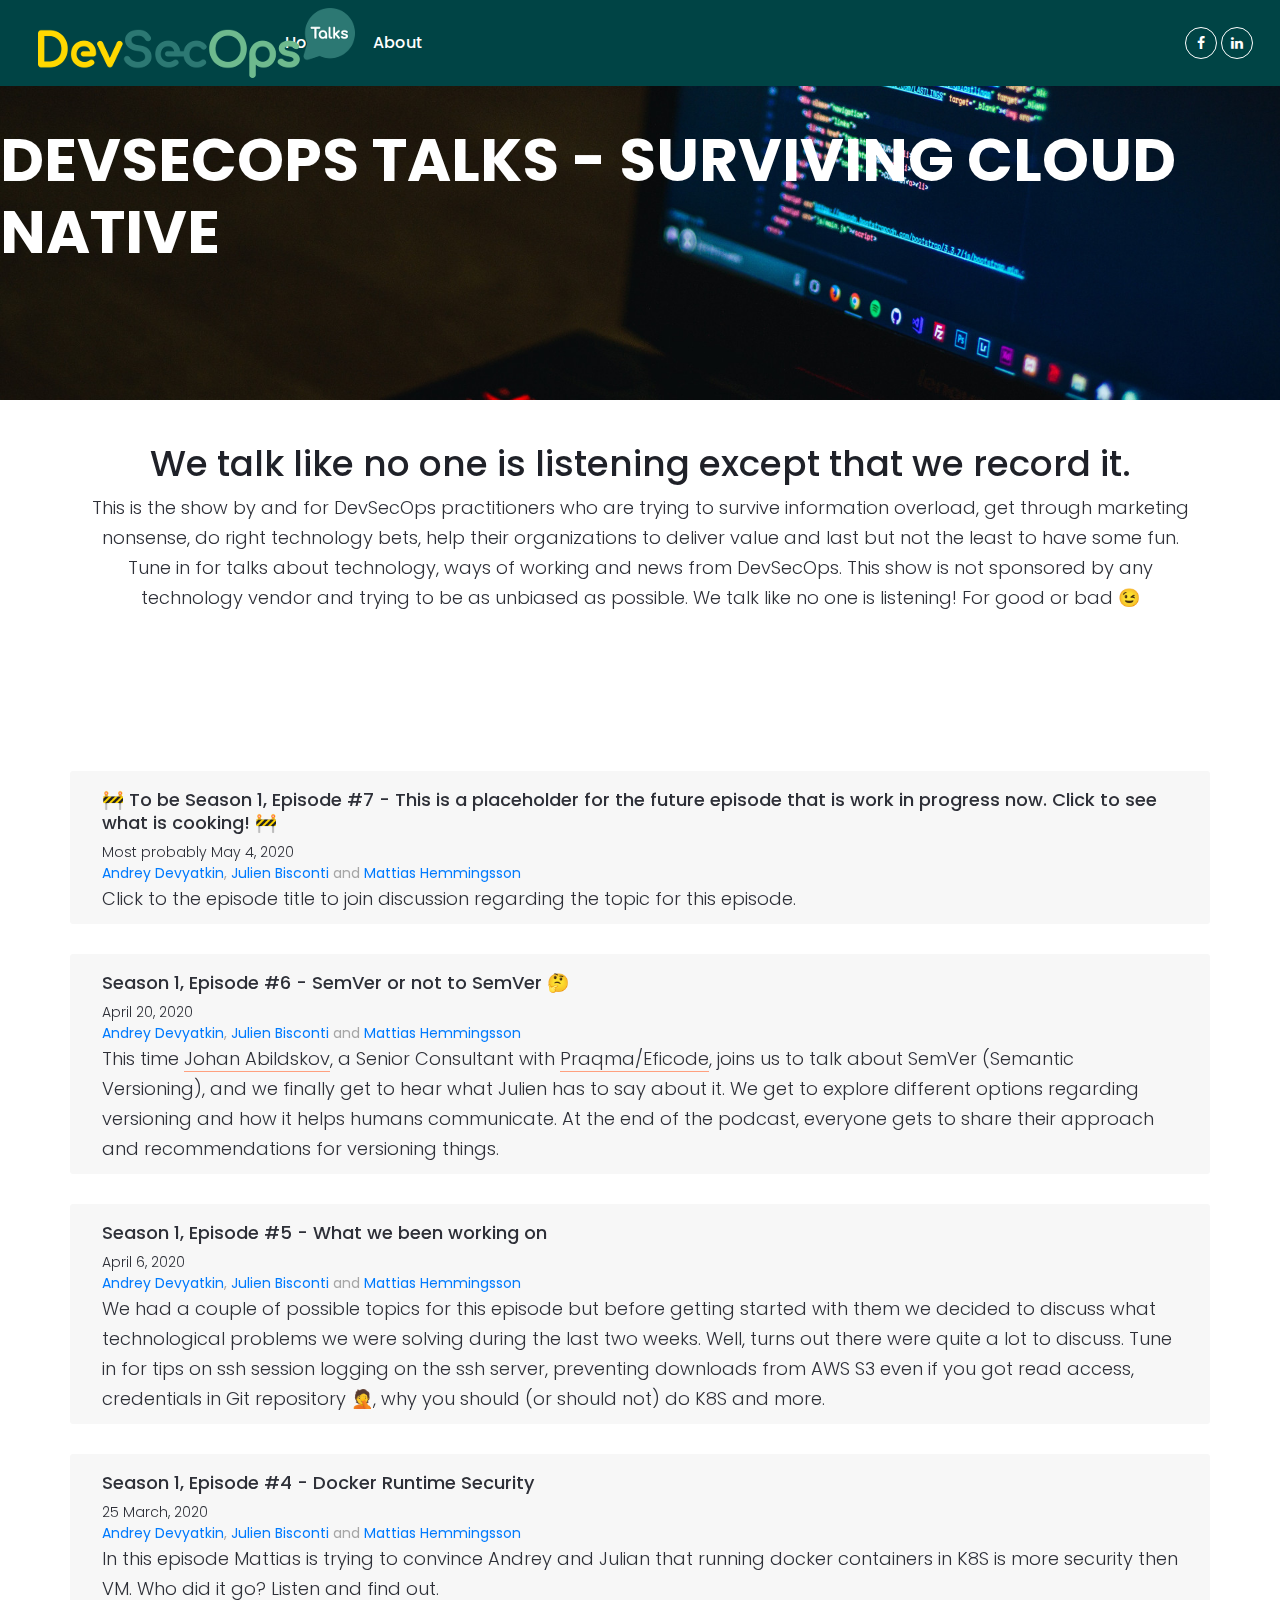
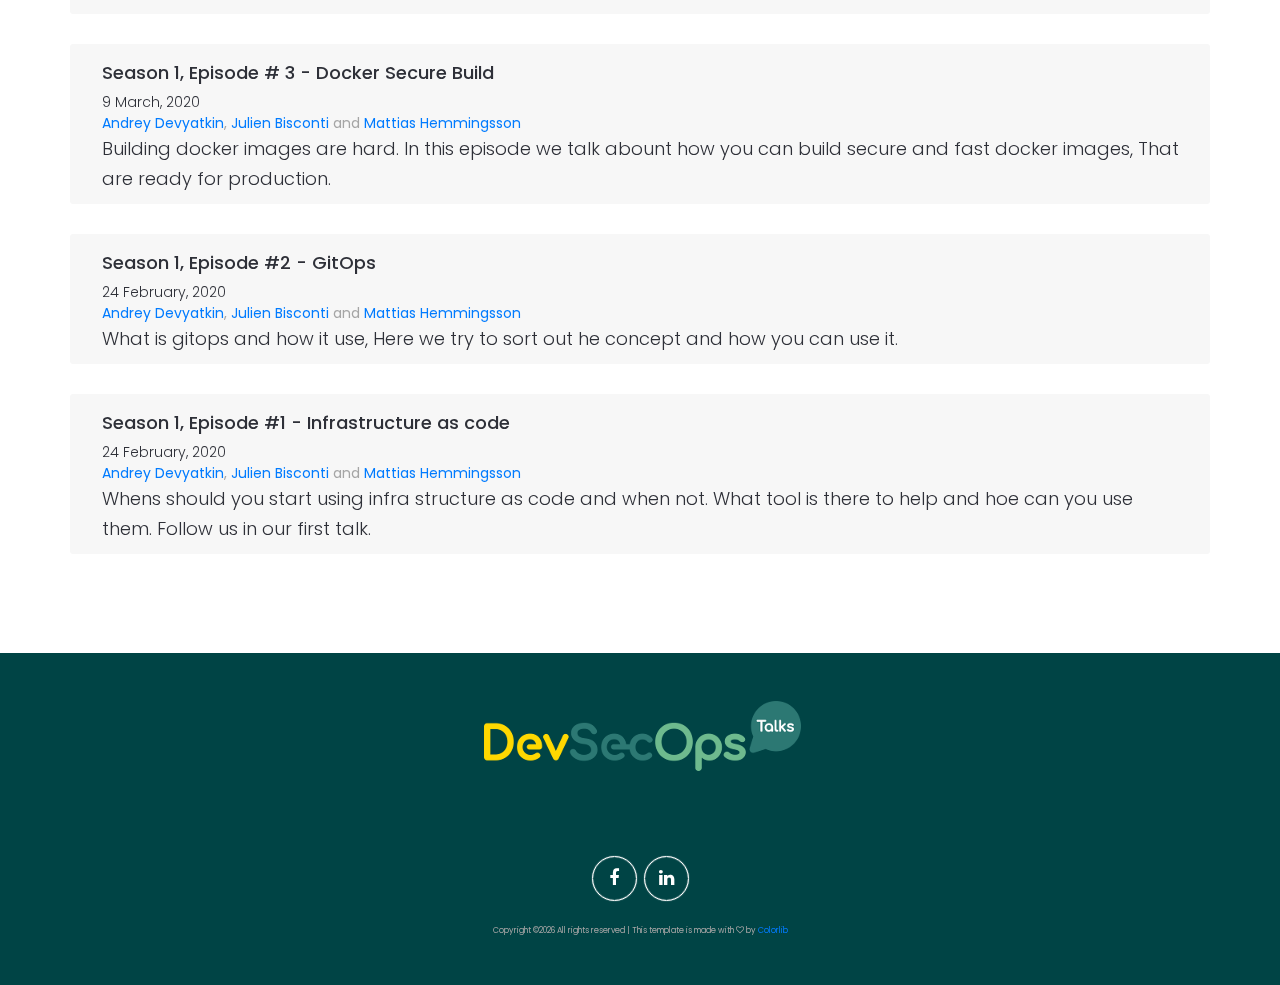
<file: index.html>
<!DOCTYPE html>
<html lang="en">
<head>
	<title>DevSecOps Talks - Surviving Cloud Native</title>
	<meta charset="utf-8">
	<meta http-equiv="X-UA-Compatible" content="IE=edge">
	<meta name="description" content="We talk like no one is listening except that we record it.">
	<meta name="viewport" content="width=device-width, initial-scale=1">
	<link rel="stylesheet" type="text/css" href="styles/bootstrap-4.1.2/bootstrap.min.css">
	<link href="plugins/font-awesome-4.7.0/css/font-awesome.min.css" rel="stylesheet" type="text/css">
	<link href="plugins/colorbox/colorbox.css" rel="stylesheet" type="text/css">
	<link rel="stylesheet" type="text/css" href="styles/episodes.css">
	<link rel="stylesheet" type="text/css" href="styles/episodes_responsive.css">
</head>
<script>if(!(window.location.host.startsWith("127.0.0.1") || window.location.host.startsWith("localhost")) && (window.location.protocol!="https:")) window.location.protocol="https:";</script>

<body>

<div class="super_container">

	<!-- Header -->

	<header class="header trans_400">

		<!-- Logo -->
		<div class="logo">
			<a href="#"><img src="images/logo.png" alt=""></a>
		</div>

		<div class="container">
			<div class="row">
				<div class="col">
					<div class="header_content d-flex flex-row align-items-center justify-content-start trans_400 main_menu">
						<nav class="main_nav">
							<ul class="d-flex flex-row align-items-start justify-content-start">
								<li><a href="index.html">Home</a></li>
								<li><a href="about.html">About</a></li>
								<!--<li><a href="blog.html">Blog</a></li>-->
							</ul>
						</nav>
					</div>
				</div>
			</div>
		</div>

		<!-- Submit & Social -->
		<div class="header_right d-flex flex-row align-items-start justify-content-start">

			<!-- Submit -->
			
			<!-- Social -->
			<div class="social">
				<ul class="d-flex flex-row align-items-start justify-content-start">
					<li><a href="#"><i class="fa fa-facebook" aria-hidden="true"></i></a></li>
					<li><a href="#"><i class="fa fa-linkedin" aria-hidden="true"></i></a></li>
				</ul>
			</div>

			<!-- Hamburger -->
			<div class="hamburger"><i class="fa fa-bars" aria-hidden="true"></i></div>
			
		</div>
	</header>

	<!-- Menu -->

	<div class="menu">
		<div class="menu_content d-flex flex-column align-items-end justify-content-start">
			<ul class="menu_nav_list text-right">
				<li><a href="index.html">Home</a></li>
				<li><a href="about.html">About</a></li>
				<!--<li><a href="blog.html">Blog</a></li>-->
			</ul>

		</div>
	</div>

	<!-- Home -->

	<div class="home">
		<div class="parallax_background parallax-window" data-parallax="scroll" data-image-src="images/about.jpg" data-speed="0.8"></div>
		<div class="home_container d-flex flex-column align-items-center justify-content-center">
			<div class="home_content">
				<div class="home_title"><h1>DevSecOps Talks - Surviving Cloud Native</h1></div>
			</div>
		</div>
	</div>

    <br/> <br/>
	<!-- Intro -->
	<div class="intro">
		<div class="container">
			<div class="row">
				<div class="col">
					<div class="intro_content text-center">
						<div class="section_title text-center"><h1>We talk like no one is listening except that we  record it.</span></h1></div>
						<div class="intro_text text-center">
							<p>This is the show by and for DevSecOps practitioners who are trying to survive information overload, get through marketing nonsense, do right technology bets, help their organizations to deliver value and last but not the least to have some fun. Tune in for talks about technology, ways of working and news from DevSecOps. This show is not sponsored by any technology vendor and trying to be as unbiased as possible. We talk like no one is listening! For good or bad 😉</p>
						</div>
					</div>
				</div>
			</div>
		</div>
	</div>

	<!-- Episodes -->
	<div class="episodes">
		<div class="container">
			<!-- Episodes -->
			<div class="row episodes_row">

				<div class="episode d-flex flex-row align-items-start justify-content-start s1">
					<div class="episode_content">
						<div class="episode_name"><a href="episodes/7.html">🚧 To be Season 1, Episode #7 - This is a placeholder for the future episode that is work in progress now. Click to see what is cooking! 🚧</a></div>
						<div class="episode_date"><a href="#">Most probably May 4, 2020</a></div>
						<a href="about.html#andrey">Andrey Devyatkin</a>, <a href="about.html#julien">Julien Bisconti</a> and <a href="about.html#mattias">Mattias Hemmingsson</a>
						<p>Click to the episode title to join discussion regarding the topic for this episode.</p>
					</div>
				</div>

				<div class="episode d-flex flex-row align-items-start justify-content-start s1">
					<div class="episode_content">
						<div class="episode_name"><a href="episodes/6.html">Season 1, Episode #6 - SemVer or not to SemVer 🤔</a></div>
						<div class="episode_date"><a href="#">April 20, 2020</a></div>
						<a href="about.html#andrey">Andrey Devyatkin</a>, <a href="about.html#julien">Julien Bisconti</a> and <a href="about.html#mattias">Mattias Hemmingsson</a>
						<p>This time <a href="https://twitter.com/randomsort">Johan Abildskov</a>, a Senior Consultant with <a href="https://www.praqma.com">Praqma/Eficode</a>, joins us to talk about SemVer (Semantic Versioning), and we finally get to hear what Julien has to say about it. We get to explore different options regarding versioning and how it helps humans communicate. At the end of the podcast, everyone gets to share their approach and recommendations for versioning things.</p>
					</div>
				</div>

				<div class="episode d-flex flex-row align-items-start justify-content-start s1">
					<div class="episode_content">
						<div class="episode_name"><a href="episodes/5.html">Season 1, Episode #5 - What we been working on</a></div>
						<div class="episode_date"><a href="#">April 6, 2020</a></div>
						<a href="about.html#andrey">Andrey Devyatkin</a>, <a href="about.html#julien">Julien Bisconti</a> and <a href="about.html#mattias">Mattias Hemmingsson</a>
						<p> We had a couple of possible topics for this episode but before getting started with them we decided to discuss what technological problems we were solving during the last two weeks.
							Well, turns out there were quite a lot to discuss. Tune in for tips on ssh session logging on the ssh server, preventing downloads from AWS S3 even if you got read access,
							credentials in Git repository 🤦, why you should (or should not) do K8S and more.
						</p>
					</div>
				</div>

				<div class="episode d-flex flex-row align-items-start justify-content-start s1">
					<div class="episode_content">
						<div class="episode_name"><a href="episodes/4.html">Season 1, Episode #4 - Docker Runtime Security</a></div>
						<div class="episode_date"><a href="#">25 March, 2020</a></div>
						<a href="about.html#andrey">Andrey Devyatkin</a>, <a href="about.html#julien">Julien Bisconti</a> and <a href="about.html#mattias">Mattias Hemmingsson</a>
						<p>In this episode Mattias is trying to convince Andrey and Julian that running docker containers in K8S is more security then VM. Who did it go? Listen and find out.</p>
					</div>
				</div>

				<div class="episode d-flex flex-row align-items-start justify-content-start s1">
					<div class="episode_content">
						<div class="episode_name"><a href="episodes/3.html">Season 1, Episode # 3 - Docker Secure Build</a></div>
						<div class="episode_date"><a href="#">9 March, 2020</a></div>
						<a href="about.html#andrey">Andrey Devyatkin</a>, <a href="about.html#julien">Julien Bisconti</a> and <a href="about.html#mattias">Mattias Hemmingsson</a>
						<p>Building docker images are hard. In this episode we talk abount how you can build secure and fast docker images, That are ready for production.</p>
					</div>
				</div>

				<div class="episode d-flex flex-row align-items-start justify-content-start s1">
					<div class="episode_content">
						<div class="episode_name"><a href="episodes/2.html">Season 1, Episode #2 - GitOps</a></div>
						<div class="episode_date"><a href="#">24 February, 2020</a></div>
						<a href="about.html#andrey">Andrey Devyatkin</a>, <a href="about.html#julien">Julien Bisconti</a> and <a href="about.html#mattias">Mattias Hemmingsson</a>
						<p>What is gitops and how it use, Here we try to sort out he concept and how you can use it.</p>
					</div>
				</div>

				<div class="episode d-flex flex-row align-items-start justify-content-start s1">
					<div class="episode_content">
						<div class="episode_name"><a href="episodes/1.html">Season 1, Episode #1 - Infrastructure as code</a></div>
						<div class="episode_date"><a href="#">24 February, 2020</a></div>
						<a href="about.html#andrey">Andrey Devyatkin</a>, <a href="about.html#julien">Julien Bisconti</a> and <a href="about.html#mattias">Mattias Hemmingsson</a>
						<p>Whens should you start using infra structure as code and when not. What tool is there to help and hoe can you use them. Follow us in our first talk.</p>
					</div>
				</div>
			</div>
		</div>
	</div>

	<!-- Footer -->
	<footer class="footer">
		<div class="container">
			<div class="row footer_logo_row">
				<div class="col d-flex flex-row align-items-center justify-content-center">
					<div class="logo">
						<a href="#"><img src="images/logo.png" alt=""></a>
					</div>
				</div>
			</div>
			<div class="row footer_content_row">
				
				<!-- Tags -->
				<div class="col-lg-4">
					
				</div>


				<!-- Gallery -->
				<div class="col-lg-4">

				</div>
			</div>
			<div class="row footer_social_row">
				<div class="col">
					<div class="footer_social">
						<ul class="d-flex flex-row align-items-center justify-content-center">
							<li><a href="#"><i class="fa fa-facebook" aria-hidden="true"></i></a></li>
							<li><a href="#"><i class="fa fa-linkedin" aria-hidden="true"></i></a></li>

						</ul>
					</div>
				</div>
			</div>
			<div class="copy">
			</br></br><!-- Link back to Colorlib can't be removed. Template is licensed under CC BY 3.0. -->
			Copyright &copy;<script>document.write(new Date().getFullYear());</script> All rights reserved | This template is made with <i class="fa fa-heart-o" aria-hidden="true"></i> by <a href="https://colorlib.com" target="_blank">Colorlib</a>
			<!-- Link back to Colorlib can't be removed. Template is licensed under CC BY 3.0. -->
			</div>
		</div>
	</footer>
</div>

<script src="js/jquery-3.3.1.min.js"></script>
<script src="styles/bootstrap-4.1.2/popper.js"></script>
<script src="styles/bootstrap-4.1.2/bootstrap.min.js"></script>
<script src="plugins/greensock/TweenMax.min.js"></script>
<script src="plugins/greensock/TimelineMax.min.js"></script>
<script src="plugins/scrollmagic/ScrollMagic.min.js"></script>
<script src="plugins/greensock/animation.gsap.min.js"></script>
<script src="plugins/greensock/ScrollToPlugin.min.js"></script>
<script src="plugins/colorbox/jquery.colorbox-min.js"></script>
<script src="plugins/jPlayer/jquery.jplayer.min.js"></script>
<script src="plugins/jPlayer/jplayer.playlist.min.js"></script>
<script src="plugins/easing/easing.js"></script>
<script src="plugins/progressbar/progressbar.min.js"></script>
<script src="plugins/Isotope/isotope.pkgd.min.js"></script>
<script src="plugins/parallax-js-master/parallax.min.js"></script>
<script src="js/episodes.js"></script>
</body>
</html>
</file>
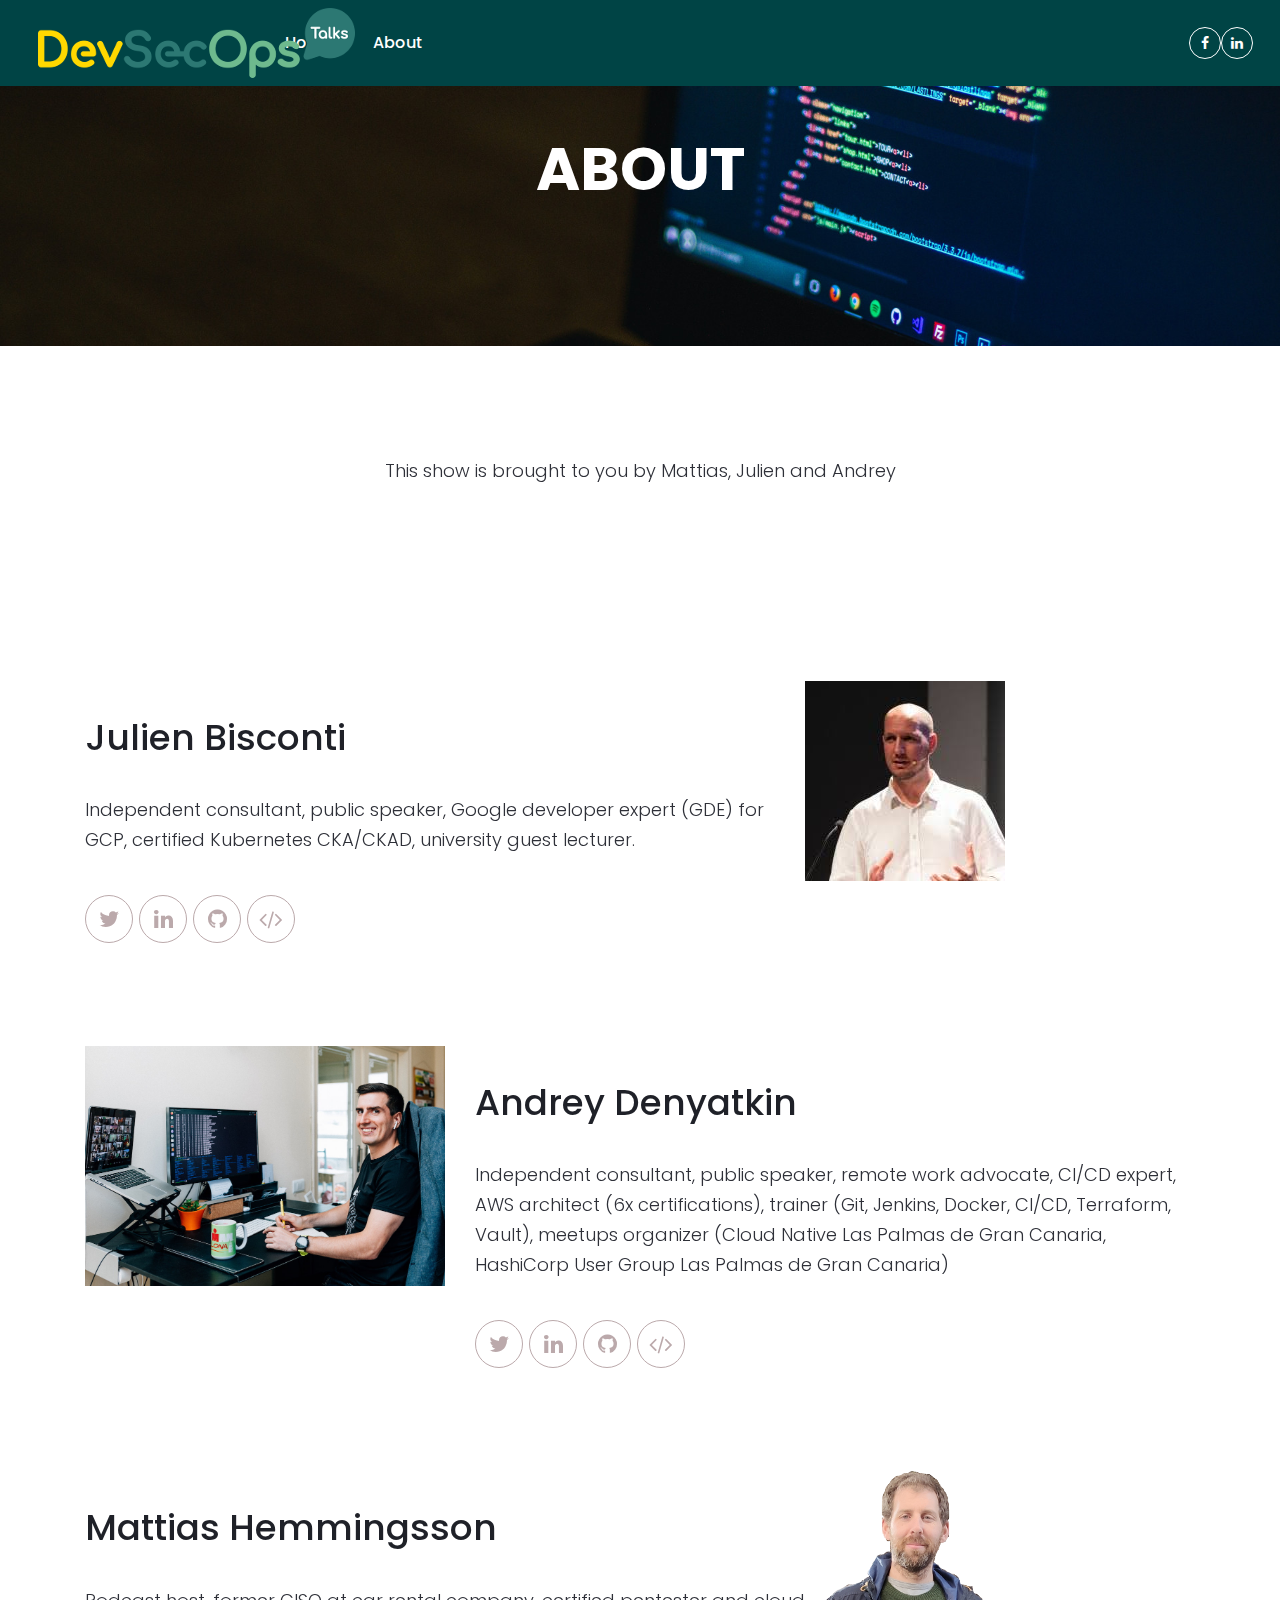
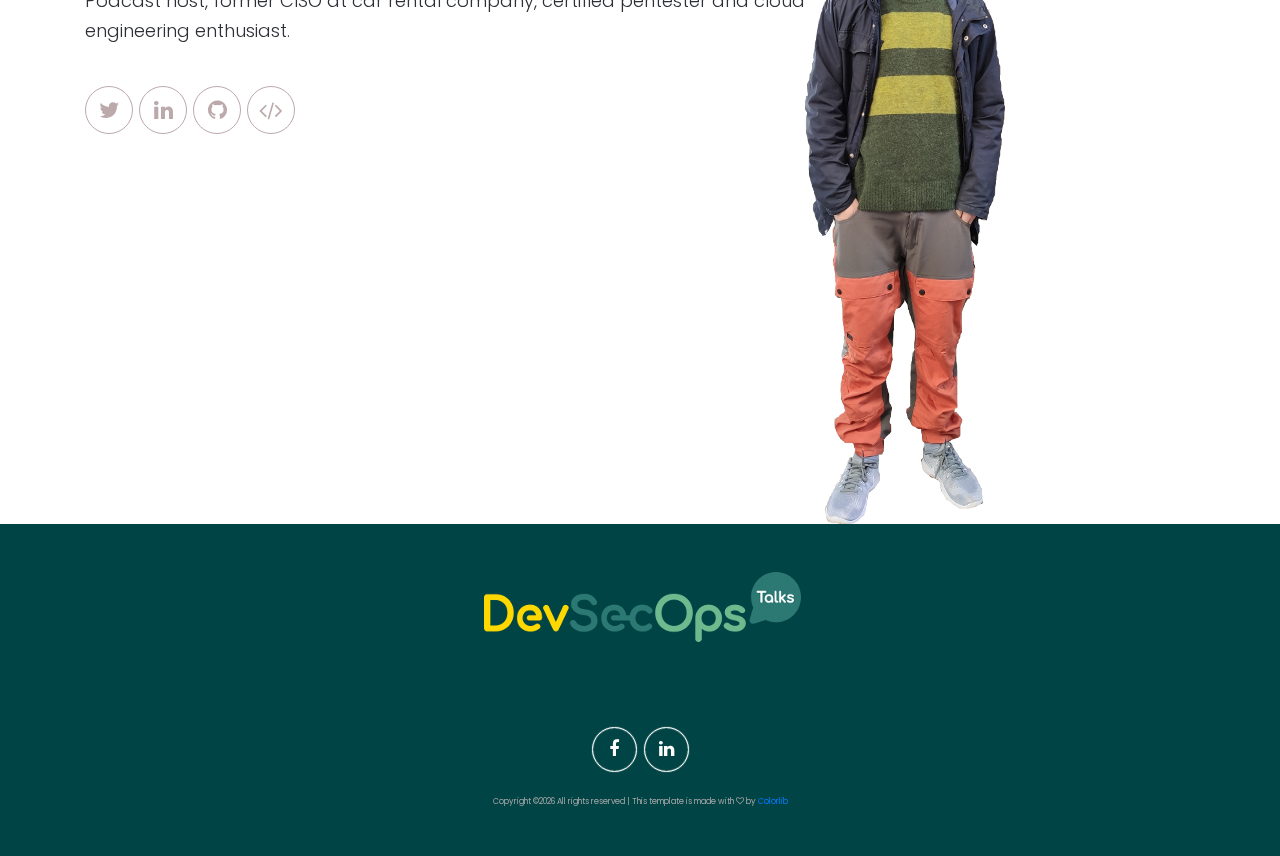
<file: about.html>
<!DOCTYPE html>
<html lang="en">
<head>
	<title>DevSecOps Talks - Surviving Cloud Native</title>
	<meta charset="utf-8">
	<meta http-equiv="X-UA-Compatible" content="IE=edge">
	<meta name="description" content="We talk like no one is listening except that we record it.">
<meta name="viewport" content="width=device-width, initial-scale=1">
<link rel="stylesheet" type="text/css" href="styles/bootstrap-4.1.2/bootstrap.min.css">
<link href="plugins/font-awesome-4.7.0/css/font-awesome.min.css" rel="stylesheet" type="text/css">
<link href="plugins/colorbox/colorbox.css" rel="stylesheet" type="text/css">
<link rel="stylesheet" type="text/css" href="styles/about.css">
<link rel="stylesheet" type="text/css" href="styles/about_responsive.css">
</head>
<body>

<div class="super_container">

	<!-- Header -->

	<header class="header trans_400">

		<!-- Logo -->
		<div class="logo">
			<a href="#"><img src="images/logo.png" alt=""></a>
		</div>

		<div class="container">
			<div class="row">
				<div class="col">
					<div class="header_content d-flex flex-row align-items-center justify-content-start trans_400 main_menu">
						<nav class="main_nav">
							<ul class="d-flex flex-row align-items-start justify-content-start">
								<li><a href="index.html">Home</a></li>
								<li><a href="about.html">About</a></li>
								<!--<li><a href="blog.html">Blog</a></li> -->

							</ul>
						</nav>
					</div>
				</div>
			</div>
		</div>

		<!-- Submit & Social -->
		<div class="header_right d-flex flex-row align-items-start justify-content-start">

			<!-- Submit -->
			
			<!-- Social -->
			<div class="social">
				<ul class="d-flex flex-row align-items-start justify-content-start">
					<li><a href="#"><i class="fa fa-facebook" aria-hidden="true"></i></a></li>
					<li><a href="#"><i class="fa fa-linkedin" aria-hidden="true"></i></a></li>
				</ul>
			</div>

			<!-- Hamburger -->
			<div class="hamburger"><i class="fa fa-bars" aria-hidden="true"></i></div>
			
		</div>
	</header>

	<!-- Menu -->

	<div class="menu">
		<div class="menu_content d-flex flex-column align-items-end justify-content-start">
			<ul class="menu_nav_list text-right">
				<li><a href="index.html">Home</a></li>
				<li><a href="about.html">About</a></li>
				<!--<li><a href="blog.html">Blog</a></li>-->
			</ul>
		</div>
	</div>

	<!-- Home -->

	<div class="home">
		<div class="parallax_background parallax-window" data-parallax="scroll" data-image-src="images/about.jpg" data-speed="0.8"></div>
		<div class="home_container d-flex flex-column align-items-center justify-content-center">
			<div class="home_content">
				<div class="home_title"><h1>about</h1></div>
			</div>
		</div>
	</div>

	<!-- Intro -->

	<div class="intro">
		<div class="container">
			<div class="row">
				<div class="col">
					<div class="intro_content text-center">
						<div class="intro_text text-center">
							<p>This show is brought to you by Mattias, Julien and Andrey</p>
						</div>
					</div>
				</div>
			</div>
		</div>
	</div>

	<!-- About -->

	<div class="about" id="julien">
		<div class="container">
			<div class="row">
				<div class="col">
					<div class="about_container d-flex flex-lg-row flex-column align-items-start justify-content-start">
						<div class="about_content">
							<div class="section_title"><h1>Julien Bisconti</h1></div>
							<div class="about_text">
								<p>Independent consultant, public speaker, Google developer expert (GDE) for GCP, certified Kubernetes CKA/CKAD, university guest lecturer.</p>
							</div>
							<div class="social">
								<ul class="d-flex flex-row align-items-start justify-content-start">
									<li><a href="https://twitter.com/veggiemonk/"><i class="fa fa-twitter" aria-hidden="true"></i></a></li>
									<li><a href="https://www.linkedin.com/in/julienbisconti/"><i class="fa fa-linkedin" aria-hidden="true"></i></a></li>
									<li><a href="https://github.com/veggiemonk"><i class="fa fa-github" aria-hidden="true"></i></a></li>
									<li><a href="https://average.joe.dev/"><i class="fa fa-code" aria-hidden="true"></i></a></li>
								</ul>
							</div>
						</div>
						<div class="about_image"><img src="images/julien.jpeg" alt=""></div>
					</div>
				</div>
			</div>
		</div>
	</div>

	
	<div class="about" id="andrey">
		<div class="container">
			<div class="row">
				<div class="col">
					<div class="about_container d-flex flex-lg-row flex-column align-items-start justify-content-start">
						<div class="about_image"><img src="images/andrey.jpg" alt=""></div>
						<div class="about_content">
							<div class="section_title"><h1>Andrey Denyatkin</h1></div>
							<div class="about_text">
								<p>Independent consultant, public speaker, remote work advocate, CI/CD expert, AWS architect (6x certifications), trainer (Git, Jenkins, Docker, CI/CD, Terraform, Vault), meetups organizer (Cloud Native Las Palmas de Gran Canaria, HashiCorp User Group Las Palmas de Gran Canaria)</p>
							</div>
							<div class="social">
								<ul class="d-flex flex-row align-items-start justify-content-start">
									<li><a href="https://twitter.com/Andrey9kin"><i class="fa fa-twitter" aria-hidden="true"></i></a></li>
									<li><a href="https://www.linkedin.com/in/andreydevyatkin"><i class="fa fa-linkedin" aria-hidden="true"></i></a></li>
									<li><a href="https://github.com/Andrey9kin"><i class="fa fa-github" aria-hidden="true"></i></a></li>
									<li><a href="https://andreydevyatkin.com/"><i class="fa fa-code" aria-hidden="true"></i></a></li>
								</ul>
							</div>
						</div>
					</div>
				</div>
			</div>
		</div>
	</div>


	<div class="about" id="mattias">
		<div class="container">
			<div class="row">
				<div class="col">
					<div class="about_container d-flex flex-lg-row flex-column align-items-start justify-content-start">
						<div class="about_content">
							<div class="section_title"><h1>Mattias Hemmingsson</h1></div>
							<div class="about_text">
								<p>Podcast host, former CISO at car rental company, certified pentester and cloud engineering enthusiast.</p>
							</div>
							<div class="social">
								<ul class="d-flex flex-row align-items-start justify-content-start">
									<li><a href="https://twitter.com/LifeAndShell"><i class="fa fa-twitter" aria-hidden="true"></i></a></li>
									<li><a href="https://www.linkedin.com/in/matte-hemmingsson"><i class="fa fa-linkedin" aria-hidden="true"></i></a></li>
									<li><a href="https://github.com/mattiashem/"><i class="fa fa-github" aria-hidden="true"></i></a></li>
									<li><a href="https://lifeandshell.com"><i class="fa fa-code" aria-hidden="true"></i></a></li>

								</ul>
							</div>
						</div>
						<div class="about_image"><img src="images/mattias_hemmingsson.png" alt=""></div>
					</div>
				</div>
			</div>
		</div>
	</div>

	<!-- Newsletter 

	<div class="newsletter">
		<div class="parallax_background parallax-window" data-parallax="scroll" data-image-src="images/newsletter.jpg" data-speed="0.8"></div>
		<div class="container">
			<div class="row">
				<div class="col">
					<div class="section_title light text-center"><h1>Join our Newsletter and never miss a show</h1></div>
				</div>
			</div>
			<div class="row newsletter_row">
				<div class="col-lg-10 offset-lg-1">
					<div class="newsletter_form_container">
						<form action="#" class="newsletter_form d-flex flex-md-row flex-column align-items-md-start align-items-center justify-content-md-between justify-content-start" id="newsletter_form">
							<input type="email" class="newsletter_input" required="required">
							<button class="newsletter_button button_fill">subscribe now!</button>
						</form>
					</div>
				</div>
			</div>
		</div>
	</div>
-->

	<!-- Footer -->

	<footer class="footer">
		<div class="container">
			<div class="row footer_logo_row">
				<div class="col d-flex flex-row align-items-center justify-content-center">
					<div class="logo">
						<a href="#"><img src="images/logo.png" alt=""></a>
					</div>
				</div>
			</div>
			<div class="row footer_content_row">
				
				<!-- Tags -->
				<div class="col-lg-4">
					
				</div>


				<!-- Gallery -->
				<div class="col-lg-4">

				</div>
			</div>
			<div class="row footer_social_row">
				<div class="col">
					<div class="footer_social">
						<ul class="d-flex flex-row align-items-center justify-content-center">
							<li><a href="#"><i class="fa fa-facebook" aria-hidden="true"></i></a></li>
							<li><a href="#"><i class="fa fa-linkedin" aria-hidden="true"></i></a></li>

						</ul>
					</div>
				</div>
			</div>
			<div class="copy">
			</br></br><!-- Link back to Colorlib can't be removed. Template is licensed under CC BY 3.0. -->
			Copyright &copy;<script>document.write(new Date().getFullYear());</script> All rights reserved | This template is made with <i class="fa fa-heart-o" aria-hidden="true"></i> by <a href="https://colorlib.com" target="_blank">Colorlib</a>
			<!-- Link back to Colorlib can't be removed. Template is licensed under CC BY 3.0. -->

			</div>
		</div>
	</footer>
</div>

<script src="js/jquery-3.3.1.min.js"></script>
<script src="styles/bootstrap-4.1.2/popper.js"></script>
<script src="styles/bootstrap-4.1.2/bootstrap.min.js"></script>
<script src="plugins/greensock/TweenMax.min.js"></script>
<script src="plugins/greensock/TimelineMax.min.js"></script>
<script src="plugins/scrollmagic/ScrollMagic.min.js"></script>
<script src="plugins/greensock/animation.gsap.min.js"></script>
<script src="plugins/greensock/ScrollToPlugin.min.js"></script>
<script src="plugins/colorbox/jquery.colorbox-min.js"></script>
<script src="plugins/easing/easing.js"></script>
<script src="plugins/progressbar/progressbar.min.js"></script>
<script src="plugins/parallax-js-master/parallax.min.js"></script>
<script src="js/about.js"></script>
</body>
</html>
</file>
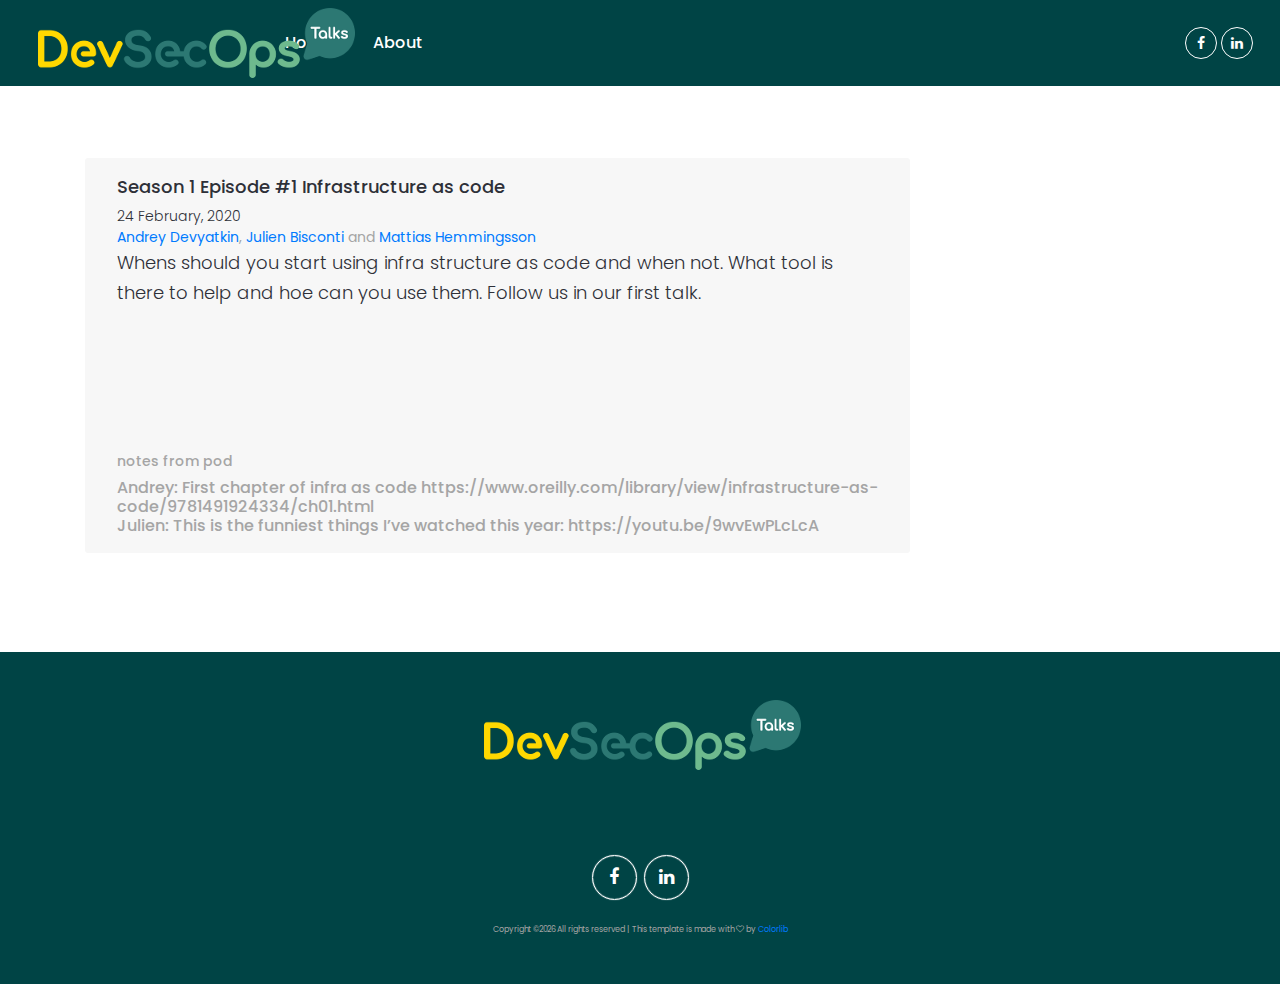
<file: episodes/1.html>
<!DOCTYPE html>
<html lang="en">
<head>
	<title>DevSecOps Talks - Surviving Cloud Native </title>
	<meta charset="utf-8">
	<meta http-equiv="X-UA-Compatible" content="IE=edge">
	<meta name="description" content="We talk like no one is listening except that we record it.">
<meta name="viewport" content="width=device-width, initial-scale=1">
<link rel="stylesheet" type="text/css" href="../styles/bootstrap-4.1.2/bootstrap.min.css">
<link href="../plugins/font-awesome-4.7.0/css/font-awesome.min.css" rel="stylesheet" type="text/css">
<link href="../plugins/colorbox/colorbox.css" rel="stylesheet" type="text/css">
<link rel="stylesheet" type="text/css" href="../styles/episodes.css">
<link rel="stylesheet" type="text/css" href="../styles/episodes_responsive.css">
</head>
<body>

<div class="super_container">

	<!-- Header -->

	<header class="header trans_400">

		<!-- Logo -->
		<div class="logo">
			<a href="../index.html"><img src="../images/logo.png" alt=""></a>
		</div>

		<div class="container">
			<div class="row">
				<div class="col">
					<div class="header_content d-flex flex-row align-items-center justify-content-start trans_400 main_menu">
						<nav class="main_nav">
							<ul class="d-flex flex-row align-items-start justify-content-start">
								<li><a href="../index.html">Home</a></li>
								<li><a href="../about.html">About</a></li>
								<!--<li><a href="blog.html">Blog</a></li>-->
							</ul>
						</nav>
					</div>
				</div>
			</div>
		</div>

		<!-- Submit & Social -->
		<div class="header_right d-flex flex-row align-items-start justify-content-start">

			<!-- Submit -->
			
			<!-- Social -->
			<div class="social">
				<ul class="d-flex flex-row align-items-start justify-content-start">
					<li><a href="#"><i class="fa fa-facebook" aria-hidden="true"></i></a></li>
					<li><a href="#"><i class="fa fa-linkedin" aria-hidden="true"></i></a></li>
				</ul>
			</div>

			<!-- Hamburger -->
			<div class="hamburger"><i class="fa fa-bars" aria-hidden="true"></i></div>
			
		</div>
	</header>

	<!-- Menu -->

	<div class="menu">
		<div class="menu_content d-flex flex-column align-items-end justify-content-start">
			<ul class="menu_nav_list text-right">
				<li><a href="../index.html">Home</a></li>
				<li><a href="../about.html">About</a></li>
				<!--<li><a href="blog.html">Blog</a></li>-->
			</ul>
		</div>
	</div>

	<!-- Episodes -->

	<div class="episodes">
		<div class="container">
			<div class="row episodes_row">

				<!-- Episodes -->
				<div class="col-lg-9 episodes_col">
					<div class="episodes_container">
						
						<!-- Episode -->
						<div class="episode d-flex flex-row align-items-start justify-content-start s1">
							<div>

							</div>
							<div class="episode_content">
								<div class="episode_name"><a href="#">Season 1 Episode #1 Infrastructure as code</a></div>
								<div class="episode_date"><a href="#">24 February, 2020</a></div>
								<a href="../about.html#andrey">Andrey Devyatkin</a>, <a href="../about.html#julien">Julien Bisconti</a> and <a href="../about.html#mattias">Mattias Hemmingsson</a>
								<p>Whens should you start using infra structure as code and when not. What tool is there to help and hoe can you use them. Follow us in our first talk.</p>
								<div class="show_info d-flex flex-row align-items-start justify-content-start">

									<div class="show_comments">
										<a href="#">

										</a>	
									</div>
								</div>
								<!-- Player -->
								<div class="single_player_container">
									
									<iframe title="devsecops #1-2020 - Infra as code" height="122" width="100%" style="border: none;" scrolling="no" data-name="pb-iframe-player" src="https://www.podbean.com/media/player/d7x4q-d53cd6?from=yiiadmin&download=1&version=1&skin=1&btn-skin=107&auto=0&download=1&pbad=1"></iframe>


								</div>
								<h5>notes from pod</h5>
								<h6>
									Andrey: First chapter of infra as code https://www.oreilly.com/library/view/infrastructure-as-code/9781491924334/ch01.html
									<br>
									Julien: This is the funniest things I’ve watched this year: https://youtu.be/9wvEwPLcLcA

								</h6>
							</div>
						</div>
				    </div>
				</div>
			</div>
		</div>
	</div>
	</div>

	<!-- Footer -->

	<footer class="footer">
		<div class="container">

			<div id="disqus_thread"></div>
			<script>
				/**
				*  RECOMMENDED CONFIGURATION VARIABLES: EDIT AND UNCOMMENT THE SECTION BELOW TO INSERT DYNAMIC VALUES FROM YOUR PLATFORM OR CMS.
				*  LEARN WHY DEFINING THESE VARIABLES IS IMPORTANT: https://disqus.com/admin/universalcode/#configuration-variables*/
			
				var disqus_config = function () {
				this.page.url = "https://devsecops.fm/episodes/1.html";  // UPDATEME!!!! Make sure to update this one for every episode UPDATEME!!!!
				this.page.identifier = DEVSECOPS-FM-1-xrwrBn4kHj; // UPDATEME!!!! Make sure to update this one for every episode UPDATEME!!!! Use this link to get a random string https://www.random.org/strings/?num=10&len=10&digits=on&upperalpha=on&loweralpha=on&unique=on&format=html&rnd=new
				};
			
				(function() { // DON'T EDIT BELOW THIS LINE
				var d = document, s = d.createElement('script');
				s.src = 'https://devsecops-1.disqus.com/embed.js';
				s.setAttribute('data-timestamp', +new Date());
				(d.head || d.body).appendChild(s);
				})();
			</script>
			<noscript>Please enable JavaScript to view the <a href="https://disqus.com/?ref_noscript">comments powered by Disqus.</a></noscript>

			<div class="row footer_logo_row">
				<div class="col d-flex flex-row align-items-center justify-content-center">
					<div class="logo">
						<a href="#"><img src="../images/logo.png" alt=""></a>
					</div>
				</div>
			</div>
			<div class="row footer_content_row">
				
				<!-- Tags -->
				<div class="col-lg-4">
					
				</div>


				<!-- Gallery -->
				<div class="col-lg-4">

				</div>
			</div>
			<div class="row footer_social_row">
				<div class="col">
					<div class="footer_social">
						<ul class="d-flex flex-row align-items-center justify-content-center">
							<li><a href="#"><i class="fa fa-facebook" aria-hidden="true"></i></a></li>
							<li><a href="#"><i class="fa fa-linkedin" aria-hidden="true"></i></a></li>

						</ul>
					</div>
				</div>
			</div>
			<div class="copy">
			</br></br><!-- Link back to Colorlib can't be removed. Template is licensed under CC BY 3.0. -->
			Copyright &copy;<script>document.write(new Date().getFullYear());</script> All rights reserved | This template is made with <i class="fa fa-heart-o" aria-hidden="true"></i> by <a href="https://colorlib.com" target="_blank">Colorlib</a>
			<!-- Link back to Colorlib can't be removed. Template is licensed under CC BY 3.0. -->
			
			</div>
		</div>
	</footer>
</div>

<script src="../js/jquery-3.3.1.min.js"></script>
<script src="../styles/bootstrap-4.1.2/popper.js"></script>
<script src="../styles/bootstrap-4.1.2/bootstrap.min.js"></script>
<script src="../plugins/greensock/TweenMax.min.js"></script>
<script src="../plugins/greensock/TimelineMax.min.js"></script>
<script src="../plugins/scrollmagic/ScrollMagic.min.js"></script>
<script src="../plugins/greensock/animation.gsap.min.js"></script>
<script src="../plugins/greensock/ScrollToPlugin.min.js"></script>
<script src="../plugins/colorbox/jquery.colorbox-min.js"></script>
<script src="../plugins/jPlayer/jquery.jplayer.min.js"></script>
<script src="../plugins/jPlayer/jplayer.playlist.min.js"></script>
<script src="../plugins/easing/easing.js"></script>
<script src="../plugins/progressbar/progressbar.min.js"></script>
<script src="../plugins/Isotope/isotope.pkgd.min.js"></script>
<script src="../plugins/parallax-js-master/parallax.min.js"></script>
<script src="../js/episodes.js"></script>
</body>
</html>
</file>
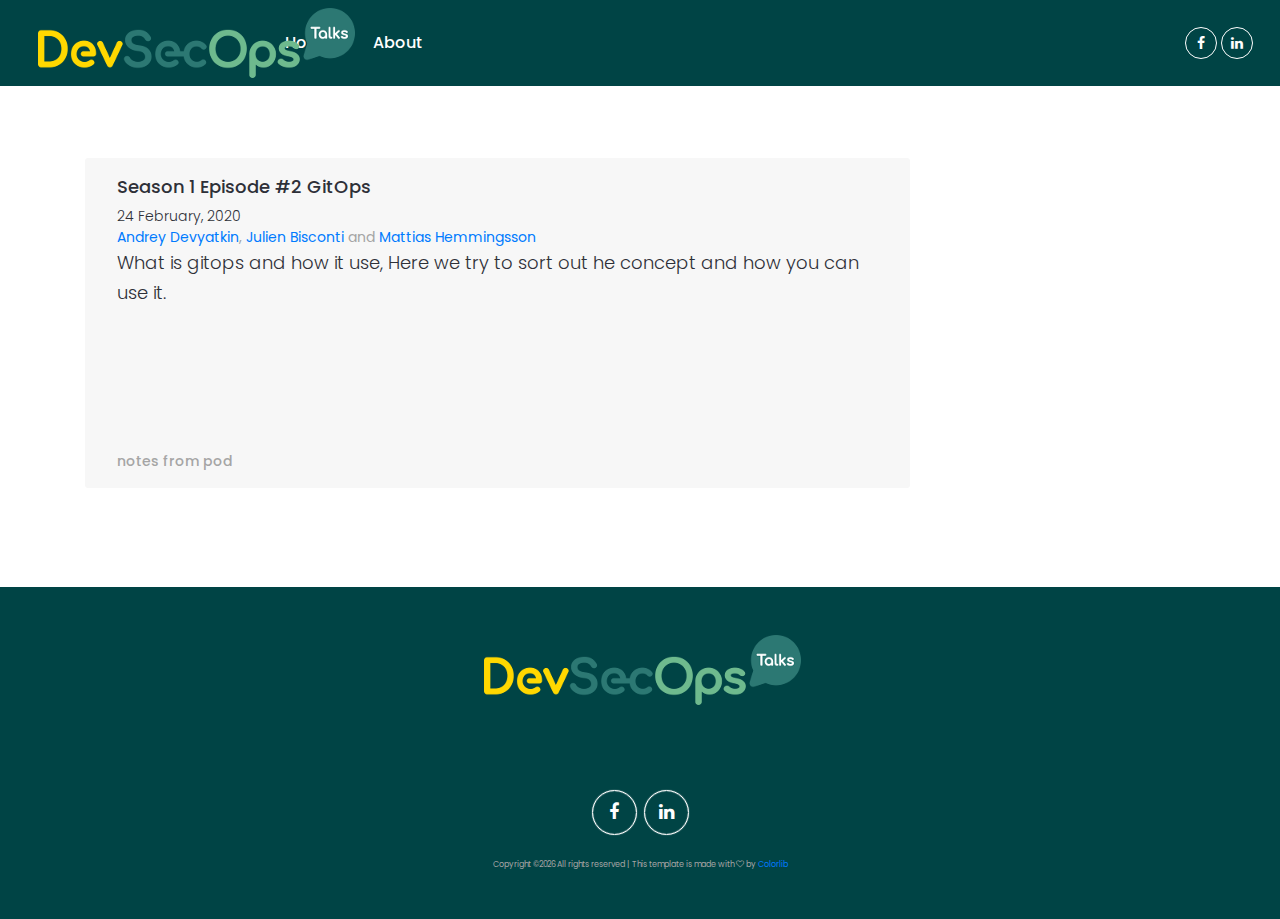
<file: episodes/2.html>
<!DOCTYPE html>
<html lang="en">
<head>
	<title>DevSecOps Talks - Surviving Cloud Native </title>
	<meta charset="utf-8">
	<meta http-equiv="X-UA-Compatible" content="IE=edge">
	<meta name="description" content="We talk like no one is listening except that we record it.">
<meta name="viewport" content="width=device-width, initial-scale=1">
<link rel="stylesheet" type="text/css" href="../styles/bootstrap-4.1.2/bootstrap.min.css">
<link href="../plugins/font-awesome-4.7.0/css/font-awesome.min.css" rel="stylesheet" type="text/css">
<link href="../plugins/colorbox/colorbox.css" rel="stylesheet" type="text/css">
<link rel="stylesheet" type="text/css" href="../styles/episodes.css">
<link rel="stylesheet" type="text/css" href="../styles/episodes_responsive.css">
</head>
<body>

<div class="super_container">

	<!-- Header -->

	<header class="header trans_400">

		<!-- Logo -->
		<div class="logo">
			<a href="../index.html"><img src="../images/logo.png" alt=""></a>
		</div>

		<div class="container">
			<div class="row">
				<div class="col">
					<div class="header_content d-flex flex-row align-items-center justify-content-start trans_400 main_menu">
						<nav class="main_nav">
							<ul class="d-flex flex-row align-items-start justify-content-start">
								<li><a href="../index.html">Home</a></li>
								<li><a href="../about.html">About</a></li>
								<!--<li><a href="blog.html">Blog</a></li>-->
							</ul>
						</nav>
					</div>
				</div>
			</div>
		</div>

		<!-- Submit & Social -->
		<div class="header_right d-flex flex-row align-items-start justify-content-start">

			<!-- Submit -->
			
			<!-- Social -->
			<div class="social">
				<ul class="d-flex flex-row align-items-start justify-content-start">
					<li><a href="#"><i class="fa fa-facebook" aria-hidden="true"></i></a></li>
					<li><a href="#"><i class="fa fa-linkedin" aria-hidden="true"></i></a></li>
				</ul>
			</div>

			<!-- Hamburger -->
			<div class="hamburger"><i class="fa fa-bars" aria-hidden="true"></i></div>
			
		</div>
	</header>

	<!-- Menu -->

	<div class="menu">
		<div class="menu_content d-flex flex-column align-items-end justify-content-start">
			<ul class="menu_nav_list text-right">
				<li><a href="../index.html">Home</a></li>
				<li><a href="../about.html">About</a></li>
				<!--<li><a href="blog.html">Blog</a></li>-->
			</ul>
		</div>
	</div>

	<!-- Episodes -->

	<div class="episodes">
		<div class="container">
			<div class="row episodes_row">

				<!-- Episodes -->
				<div class="col-lg-9 episodes_col">
					<div class="episodes_container">
						
						<!-- Episode -->
						<div class="episode d-flex flex-row align-items-start justify-content-start s1">
							<div>

							</div>
							<div class="episode_content">
								<div class="episode_name"><a href="#">Season 1 Episode #2 GitOps</a></div>
								<div class="episode_date"><a href="#">24 February, 2020</a></div>
								<a href="../about.html#andrey">Andrey Devyatkin</a>, <a href="../about.html#julien">Julien Bisconti</a> and <a href="../about.html#mattias">Mattias Hemmingsson</a>
								<p>What is gitops and how it use, Here we try to sort out he concept and how you can use it.</p>
								<div class="show_info d-flex flex-row align-items-start justify-content-start">

									<div class="show_comments">
										<a href="#">

										</a>	
									</div>
								</div>
								<!-- Player -->
								<div class="single_player_container">
									
									<iframe title="devsecops #1-2020 - GitOps" height="122" width="100%" style="border: none;" scrolling="no" data-name="pb-iframe-player" src="https://www.podbean.com/media/player/6k6ub-d6b123?from=yiiadmin&download=1&version=1&skin=1&btn-skin=107&auto=0&download=1&pbad=1"></iframe>


								</div>
								<h5>notes from pod</h5>
							</div>
						</div>
				    </div>
				</div>
			</div>
		</div>
	</div>
	</div>

	<!-- Footer -->

	<footer class="footer">
		<div class="container">

			<div id="disqus_thread"></div>
			<script>
				/**
				*  RECOMMENDED CONFIGURATION VARIABLES: EDIT AND UNCOMMENT THE SECTION BELOW TO INSERT DYNAMIC VALUES FROM YOUR PLATFORM OR CMS.
				*  LEARN WHY DEFINING THESE VARIABLES IS IMPORTANT: https://disqus.com/admin/universalcode/#configuration-variables*/
			
				var disqus_config = function () {
				this.page.url = "https://devsecops.fm/episodes/2.html";  // UPDATEME!!!! Make sure to update this one for every episode UPDATEME!!!!
				this.page.identifier = DEVSECOPS-FM-2-dDvdi3I5l5; // UPDATEME!!!! Make sure to update this one for every episode UPDATEME!!!! Use this link to get a random string https://www.random.org/strings/?num=10&len=10&digits=on&upperalpha=on&loweralpha=on&unique=on&format=html&rnd=new
				};
			
				(function() { // DON'T EDIT BELOW THIS LINE
				var d = document, s = d.createElement('script');
				s.src = 'https://devsecops-1.disqus.com/embed.js';
				s.setAttribute('data-timestamp', +new Date());
				(d.head || d.body).appendChild(s);
				})();
			</script>
			<noscript>Please enable JavaScript to view the <a href="https://disqus.com/?ref_noscript">comments powered by Disqus.</a></noscript>

			<div class="row footer_logo_row">
				<div class="col d-flex flex-row align-items-center justify-content-center">
					<div class="logo">
						<a href="#"><img src="../images/logo.png" alt=""></a>
					</div>
				</div>
			</div>
			<div class="row footer_content_row">
				
				<!-- Tags -->
				<div class="col-lg-4">
					
				</div>


				<!-- Gallery -->
				<div class="col-lg-4">

				</div>
			</div>
			<div class="row footer_social_row">
				<div class="col">
					<div class="footer_social">
						<ul class="d-flex flex-row align-items-center justify-content-center">
							<li><a href="#"><i class="fa fa-facebook" aria-hidden="true"></i></a></li>
							<li><a href="#"><i class="fa fa-linkedin" aria-hidden="true"></i></a></li>

						</ul>
					</div>
				</div>
			</div>
			<div class="copy">
			</br></br><!-- Link back to Colorlib can't be removed. Template is licensed under CC BY 3.0. -->
			Copyright &copy;<script>document.write(new Date().getFullYear());</script> All rights reserved | This template is made with <i class="fa fa-heart-o" aria-hidden="true"></i> by <a href="https://colorlib.com" target="_blank">Colorlib</a>
			<!-- Link back to Colorlib can't be removed. Template is licensed under CC BY 3.0. -->
			
			</div>
		</div>
	</footer>
</div>

<script src="../js/jquery-3.3.1.min.js"></script>
<script src="../styles/bootstrap-4.1.2/popper.js"></script>
<script src="../styles/bootstrap-4.1.2/bootstrap.min.js"></script>
<script src="../plugins/greensock/TweenMax.min.js"></script>
<script src="../plugins/greensock/TimelineMax.min.js"></script>
<script src="../plugins/scrollmagic/ScrollMagic.min.js"></script>
<script src="../plugins/greensock/animation.gsap.min.js"></script>
<script src="../plugins/greensock/ScrollToPlugin.min.js"></script>
<script src="../plugins/colorbox/jquery.colorbox-min.js"></script>
<script src="../plugins/jPlayer/jquery.jplayer.min.js"></script>
<script src="../plugins/jPlayer/jplayer.playlist.min.js"></script>
<script src="../plugins/easing/easing.js"></script>
<script src="../plugins/progressbar/progressbar.min.js"></script>
<script src="../plugins/Isotope/isotope.pkgd.min.js"></script>
<script src="../plugins/parallax-js-master/parallax.min.js"></script>
<script src="../js/episodes.js"></script>
</body>
</html>
</file>
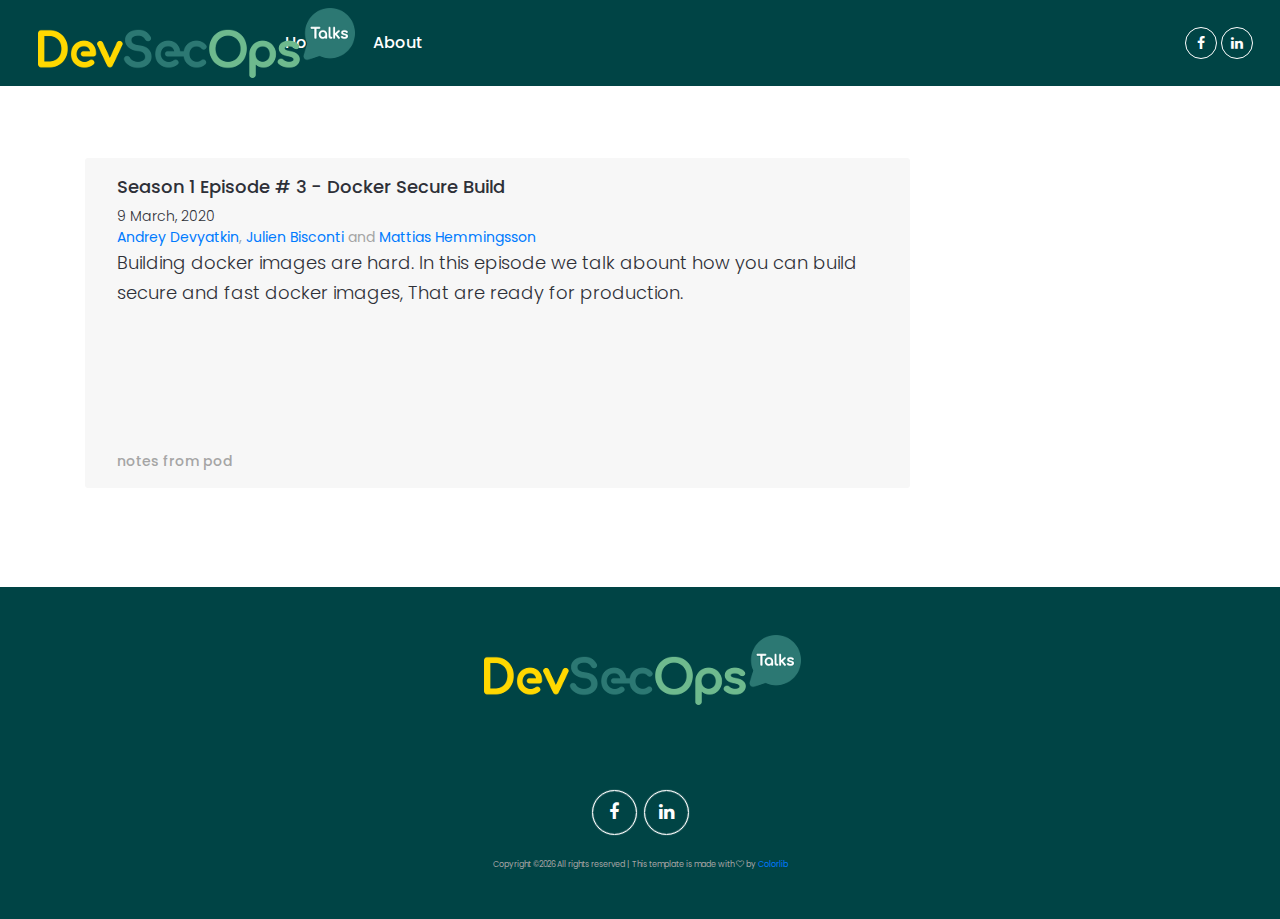
<file: episodes/3.html>
<!DOCTYPE html>
<html lang="en">
<head>
	<title>DevSecOps Talks - Surviving Cloud Native </title>
	<meta charset="utf-8">
	<meta http-equiv="X-UA-Compatible" content="IE=edge">
	<meta name="description" content="We talk like no one is listening except that we record it.">
<meta name="viewport" content="width=device-width, initial-scale=1">
<link rel="stylesheet" type="text/css" href="../styles/bootstrap-4.1.2/bootstrap.min.css">
<link href="../plugins/font-awesome-4.7.0/css/font-awesome.min.css" rel="stylesheet" type="text/css">
<link href="../plugins/colorbox/colorbox.css" rel="stylesheet" type="text/css">
<link rel="stylesheet" type="text/css" href="../styles/episodes.css">
<link rel="stylesheet" type="text/css" href="../styles/episodes_responsive.css">
</head>
<body>

<div class="super_container">

	<!-- Header -->

	<header class="header trans_400">

		<!-- Logo -->
		<div class="logo">
			<a href="../index.html"><img src="../images/logo.png" alt=""></a>
		</div>

		<div class="container">
			<div class="row">
				<div class="col">
					<div class="header_content d-flex flex-row align-items-center justify-content-start trans_400 main_menu">
						<nav class="main_nav">
							<ul class="d-flex flex-row align-items-start justify-content-start">
								<li><a href="../index.html">Home</a></li>
								<li><a href="../about.html">About</a></li>
								<!--<li><a href="blog.html">Blog</a></li>-->
							</ul>
						</nav>
					</div>
				</div>
			</div>
		</div>

		<!-- Submit & Social -->
		<div class="header_right d-flex flex-row align-items-start justify-content-start">

			<!-- Submit -->
			
			<!-- Social -->
			<div class="social">
				<ul class="d-flex flex-row align-items-start justify-content-start">
					<li><a href="#"><i class="fa fa-facebook" aria-hidden="true"></i></a></li>
					<li><a href="#"><i class="fa fa-linkedin" aria-hidden="true"></i></a></li>
				</ul>
			</div>

			<!-- Hamburger -->
			<div class="hamburger"><i class="fa fa-bars" aria-hidden="true"></i></div>
			
		</div>
	</header>

	<!-- Menu -->

	<div class="menu">
		<div class="menu_content d-flex flex-column align-items-end justify-content-start">
			<ul class="menu_nav_list text-right">
				<li><a href="../index.html">Home</a></li>
				<li><a href="../about.html">About</a></li>
				<!--<li><a href="blog.html">Blog</a></li>-->
			</ul>
		</div>
	</div>

	<!-- Episodes -->

	<div class="episodes">
		<div class="container">
			<div class="row episodes_row">

				<!-- Episodes -->
				<div class="col-lg-9 episodes_col">
					<div class="episodes_container">
						
						<!-- Episode -->
						<div class="episode d-flex flex-row align-items-start justify-content-start s1">
							<div>

							</div>
							<div class="episode_content">
								<div class="episode_name"><a href="#">Season 1 Episode # 3 - Docker Secure Build</a></div>
								<div class="episode_date"><a href="#">9 March, 2020</a></div>
								<a href="../about.html#andrey">Andrey Devyatkin</a>, <a href="../about.html#julien">Julien Bisconti</a> and <a href="../about.html#mattias">Mattias Hemmingsson</a>
								<p>Building docker images are hard. In this episode we talk abount how you can build secure and fast docker images, That are ready for production.</p>
								<div class="show_info d-flex flex-row align-items-start justify-content-start">

									<div class="show_comments">
										<a href="#">

										</a>	
									</div>
								</div>
								<!-- Player -->
								<div class="single_player_container">
									
									<iframe title="DEVSECOPS Talks #3-2020 - Docker securing builds" height="122" width="100%" style="border: none;" scrolling="no" data-name="pb-iframe-player" src="https://www.podbean.com/media/player/cffda-d6b1a4?from=yiiadmin&download=1&version=1&skin=1&btn-skin=107&auto=0&download=1&pbad=1"></iframe>


								</div>
								<h5>notes from pod</h5>
							</div>
						</div>
				    </div>
				</div>
			</div>
		</div>
	</div>
	</div>

	<!-- Footer -->

	<footer class="footer">
		<div class="container">

			<div id="disqus_thread"></div>
			<script>
				/**
				*  RECOMMENDED CONFIGURATION VARIABLES: EDIT AND UNCOMMENT THE SECTION BELOW TO INSERT DYNAMIC VALUES FROM YOUR PLATFORM OR CMS.
				*  LEARN WHY DEFINING THESE VARIABLES IS IMPORTANT: https://disqus.com/admin/universalcode/#configuration-variables*/
			
				var disqus_config = function () {
				this.page.url = "https://devsecops.fm/episodes/3.html";  // UPDATEME!!!! Make sure to update this one for every episode UPDATEME!!!!
				this.page.identifier = DEVSECOPS-FM-3-K6PqBfGm7L; // UPDATEME!!!! Make sure to update this one for every episode UPDATEME!!!! Use this link to get a random string https://www.random.org/strings/?num=10&len=10&digits=on&upperalpha=on&loweralpha=on&unique=on&format=html&rnd=new
				};
			
				(function() { // DON'T EDIT BELOW THIS LINE
				var d = document, s = d.createElement('script');
				s.src = 'https://devsecops-1.disqus.com/embed.js';
				s.setAttribute('data-timestamp', +new Date());
				(d.head || d.body).appendChild(s);
				})();
			</script>
			<noscript>Please enable JavaScript to view the <a href="https://disqus.com/?ref_noscript">comments powered by Disqus.</a></noscript>

			<div class="row footer_logo_row">
				<div class="col d-flex flex-row align-items-center justify-content-center">
					<div class="logo">
						<a href="#"><img src="../images/logo.png" alt=""></a>
					</div>
				</div>
			</div>
			<div class="row footer_content_row">
				
				<!-- Tags -->
				<div class="col-lg-4">
					
				</div>


				<!-- Gallery -->
				<div class="col-lg-4">

				</div>
			</div>
			<div class="row footer_social_row">
				<div class="col">
					<div class="footer_social">
						<ul class="d-flex flex-row align-items-center justify-content-center">
							<li><a href="#"><i class="fa fa-facebook" aria-hidden="true"></i></a></li>
							<li><a href="#"><i class="fa fa-linkedin" aria-hidden="true"></i></a></li>

						</ul>
					</div>
				</div>
			</div>
			<div class="copy">
			</br></br><!-- Link back to Colorlib can't be removed. Template is licensed under CC BY 3.0. -->
			Copyright &copy;<script>document.write(new Date().getFullYear());</script> All rights reserved | This template is made with <i class="fa fa-heart-o" aria-hidden="true"></i> by <a href="https://colorlib.com" target="_blank">Colorlib</a>
			<!-- Link back to Colorlib can't be removed. Template is licensed under CC BY 3.0. -->
			
			</div>
		</div>
	</footer>
</div>

<script src="../js/jquery-3.3.1.min.js"></script>
<script src="../styles/bootstrap-4.1.2/popper.js"></script>
<script src="../styles/bootstrap-4.1.2/bootstrap.min.js"></script>
<script src="../plugins/greensock/TweenMax.min.js"></script>
<script src="../plugins/greensock/TimelineMax.min.js"></script>
<script src="../plugins/scrollmagic/ScrollMagic.min.js"></script>
<script src="../plugins/greensock/animation.gsap.min.js"></script>
<script src="../plugins/greensock/ScrollToPlugin.min.js"></script>
<script src="../plugins/colorbox/jquery.colorbox-min.js"></script>
<script src="../plugins/jPlayer/jquery.jplayer.min.js"></script>
<script src="../plugins/jPlayer/jplayer.playlist.min.js"></script>
<script src="../plugins/easing/easing.js"></script>
<script src="../plugins/progressbar/progressbar.min.js"></script>
<script src="../plugins/Isotope/isotope.pkgd.min.js"></script>
<script src="../plugins/parallax-js-master/parallax.min.js"></script>
<script src="../js/episodes.js"></script>
</body>
</html>
</file>
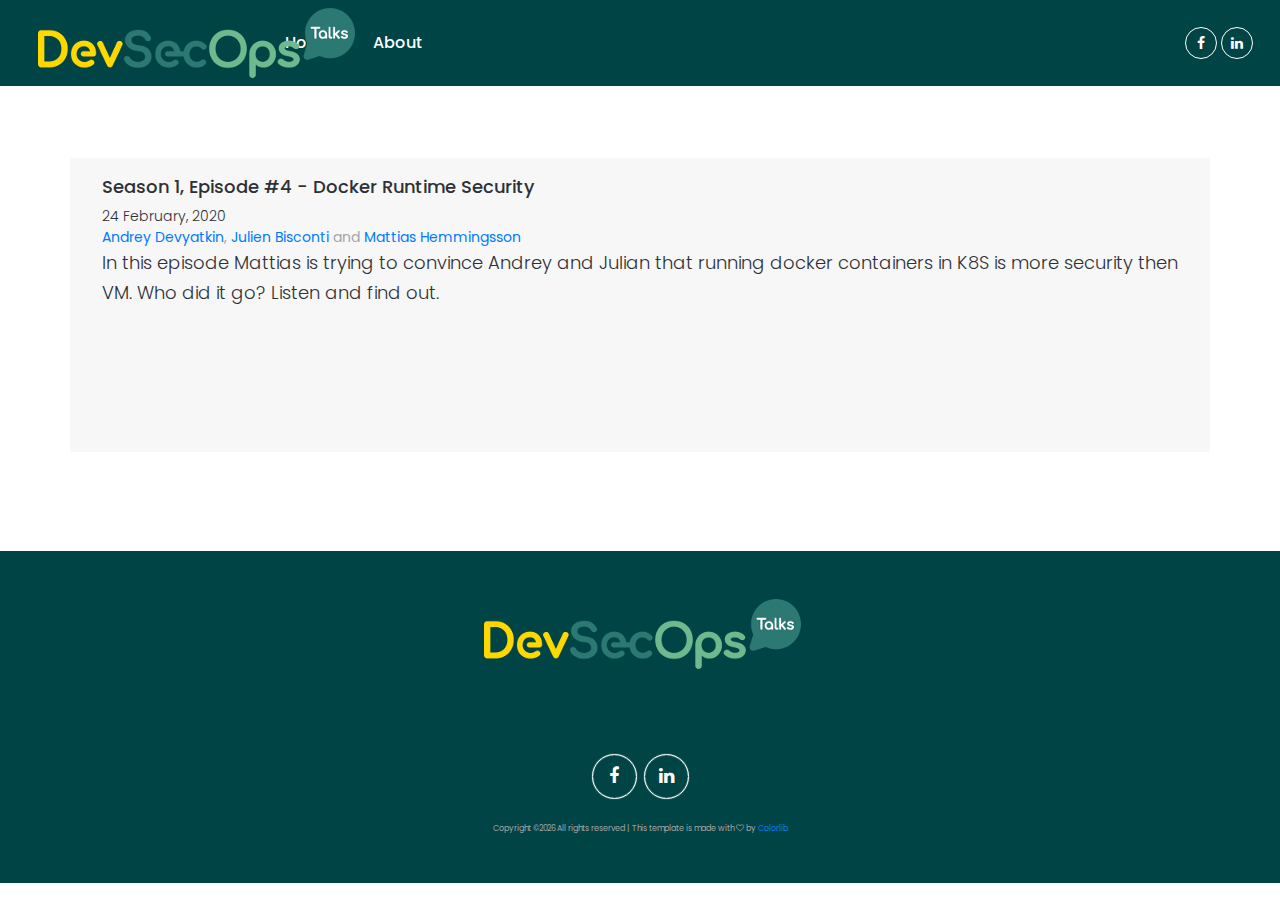
<file: episodes/4.html>
<!DOCTYPE html>
<html lang="en">
<head>
	<title>DevSecOps Talks - Surviving Cloud Native </title>
	<meta charset="utf-8">
	<meta http-equiv="X-UA-Compatible" content="IE=edge">
	<meta name="description" content="We talk like no one is listening except that we record it.">
<meta name="viewport" content="width=device-width, initial-scale=1">
<link rel="stylesheet" type="text/css" href="../styles/bootstrap-4.1.2/bootstrap.min.css">
<link href="../plugins/font-awesome-4.7.0/css/font-awesome.min.css" rel="stylesheet" type="text/css">
<link href="../plugins/colorbox/colorbox.css" rel="stylesheet" type="text/css">
<link rel="stylesheet" type="text/css" href="../styles/episodes.css">
<link rel="stylesheet" type="text/css" href="../styles/episodes_responsive.css">
</head>
<body>

<div class="super_container">

	<!-- Header -->

	<header class="header trans_400">

		<!-- Logo -->
		<div class="logo">
			<a href="../index.html"><img src="../images/logo.png" alt=""></a>
		</div>

		<div class="container">
			<div class="row">
				<div class="col">
					<div class="header_content d-flex flex-row align-items-center justify-content-start trans_400 main_menu">
						<nav class="main_nav">
							<ul class="d-flex flex-row align-items-start justify-content-start">
								<li><a href="../index.html">Home</a></li>
								<li><a href="../about.html">About</a></li>
								<!--<li><a href="blog.html">Blog</a></li>-->
							</ul>
						</nav>
					</div>
				</div>
			</div>
		</div>

		<!-- Submit & Social -->
		<div class="header_right d-flex flex-row align-items-start justify-content-start">

			<!-- Submit -->
			
			<!-- Social -->
			<div class="social">
				<ul class="d-flex flex-row align-items-start justify-content-start">
					<li><a href="#"><i class="fa fa-facebook" aria-hidden="true"></i></a></li>
					<li><a href="#"><i class="fa fa-linkedin" aria-hidden="true"></i></a></li>
				</ul>
			</div>

			<!-- Hamburger -->
			<div class="hamburger"><i class="fa fa-bars" aria-hidden="true"></i></div>
			
		</div>
	</header>

	<!-- Menu -->

	<div class="menu">
		<div class="menu_content d-flex flex-column align-items-end justify-content-start">
			<ul class="menu_nav_list text-right">
				<li><a href="../index.html">Home</a></li>
				<li><a href="../about.html">About</a></li>
				<!--<li><a href="blog.html">Blog</a></li>-->
			</ul>
		</div>
	</div>


	<!-- Episode -->
	<div class="episodes">
		<div class="container">
			<div class="row episodes_row">		
				<div class="episode d-flex flex-row align-items-start justify-content-start s1">
					<div class="episode_content">
						<div class="episode_name"><a href="#">Season 1, Episode #4 - Docker Runtime Security</a></div>
						<div class="episode_date"><a href="#">24 February, 2020</a></div>
						<a href="../about.html#andrey">Andrey Devyatkin</a>, <a href="../about.html#julien">Julien Bisconti</a> and <a href="../about.html#mattias">Mattias Hemmingsson</a>
						<p>In this episode Mattias is trying to convince Andrey and Julian that running docker containers in K8S is more security then VM. Who did it go? Listen and find out.</p>

						<!-- Player -->
						<div class="single_player_container">	
							<iframe title="DEVSECOPS Talks #4-2020 - Is docker more secure then VM" height="122" width="100%" style="border: none;" scrolling="no" data-name="pb-iframe-player" src="https://www.podbean.com/media/player/ycpvc-d7494b?from=yiiadmin&download=1&version=1&skin=1&btn-skin=107&auto=0&download=1&pbad=1"></iframe>
						</div>
						<!-- Uncoment if there are any show notes
						<h5>Show notes</h5>
						<h6></h6>
						-->
				    </div>
				</div>
			</div>
		</div>
	</div>
	</div>

	<!-- Footer -->
	<footer class="footer">
		<div class="container">

			<div id="disqus_thread"></div>
			<script>
			
				/**
				*  RECOMMENDED CONFIGURATION VARIABLES: EDIT AND UNCOMMENT THE SECTION BELOW TO INSERT DYNAMIC VALUES FROM YOUR PLATFORM OR CMS.
				*  LEARN WHY DEFINING THESE VARIABLES IS IMPORTANT: https://disqus.com/admin/universalcode/#configuration-variables
				*/
			
				var disqus_config = function () {
				this.page.url = "https://devsecops.fm/episodes/4.html";  // UPDATEME!!!! Make sure to update this one for every episode UPDATEME!!!!
				this.page.identifier = DEVSECOPS-FM-4-wlAvtP1SsZ; // UPDATEME!!!! Make sure to update this one for every episode UPDATEME!!!! Use this link to get a random string https://www.random.org/strings/?num=10&len=10&digits=on&upperalpha=on&loweralpha=on&unique=on&format=html&rnd=new
				};
			
				(function() { // DON'T EDIT BELOW THIS LINE
				var d = document, s = d.createElement('script');
				s.src = 'https://devsecops-1.disqus.com/embed.js';
				s.setAttribute('data-timestamp', +new Date());
				(d.head || d.body).appendChild(s);
				})();
			</script>
			<noscript>Please enable JavaScript to view the <a href="https://disqus.com/?ref_noscript">comments powered by Disqus.</a></noscript>

			<div class="row footer_logo_row">
				<div class="col d-flex flex-row align-items-center justify-content-center">
					<div class="logo">
						<a href="#"><img src="../images/logo.png" alt=""></a>
					</div>
				</div>
			</div>
			<div class="row footer_content_row">
				
				<!-- Tags -->
				<div class="col-lg-4">
					
				</div>


				<!-- Gallery -->
				<div class="col-lg-4">

				</div>
			</div>
			<div class="row footer_social_row">
				<div class="col">
					<div class="footer_social">
						<ul class="d-flex flex-row align-items-center justify-content-center">
							<li><a href="#"><i class="fa fa-facebook" aria-hidden="true"></i></a></li>
							<li><a href="#"><i class="fa fa-linkedin" aria-hidden="true"></i></a></li>

						</ul>
					</div>
				</div>
			</div>
			<div class="copy">
			</br></br><!-- Link back to Colorlib can't be removed. Template is licensed under CC BY 3.0. -->
			Copyright &copy;<script>document.write(new Date().getFullYear());</script> All rights reserved | This template is made with <i class="fa fa-heart-o" aria-hidden="true"></i> by <a href="https://colorlib.com" target="_blank">Colorlib</a>
			<!-- Link back to Colorlib can't be removed. Template is licensed under CC BY 3.0. -->
			
			</div>
		</div>
	</footer>
</div>

<script src="../js/jquery-3.3.1.min.js"></script>
<script src="../styles/bootstrap-4.1.2/popper.js"></script>
<script src="../styles/bootstrap-4.1.2/bootstrap.min.js"></script>
<script src="../plugins/greensock/TweenMax.min.js"></script>
<script src="../plugins/greensock/TimelineMax.min.js"></script>
<script src="../plugins/scrollmagic/ScrollMagic.min.js"></script>
<script src="../plugins/greensock/animation.gsap.min.js"></script>
<script src="../plugins/greensock/ScrollToPlugin.min.js"></script>
<script src="../plugins/colorbox/jquery.colorbox-min.js"></script>
<script src="../plugins/jPlayer/jquery.jplayer.min.js"></script>
<script src="../plugins/jPlayer/jplayer.playlist.min.js"></script>
<script src="../plugins/easing/easing.js"></script>
<script src="../plugins/progressbar/progressbar.min.js"></script>
<script src="../plugins/Isotope/isotope.pkgd.min.js"></script>
<script src="../plugins/parallax-js-master/parallax.min.js"></script>
<script src="../js/episodes.js"></script>
</body>
</html>
</file>
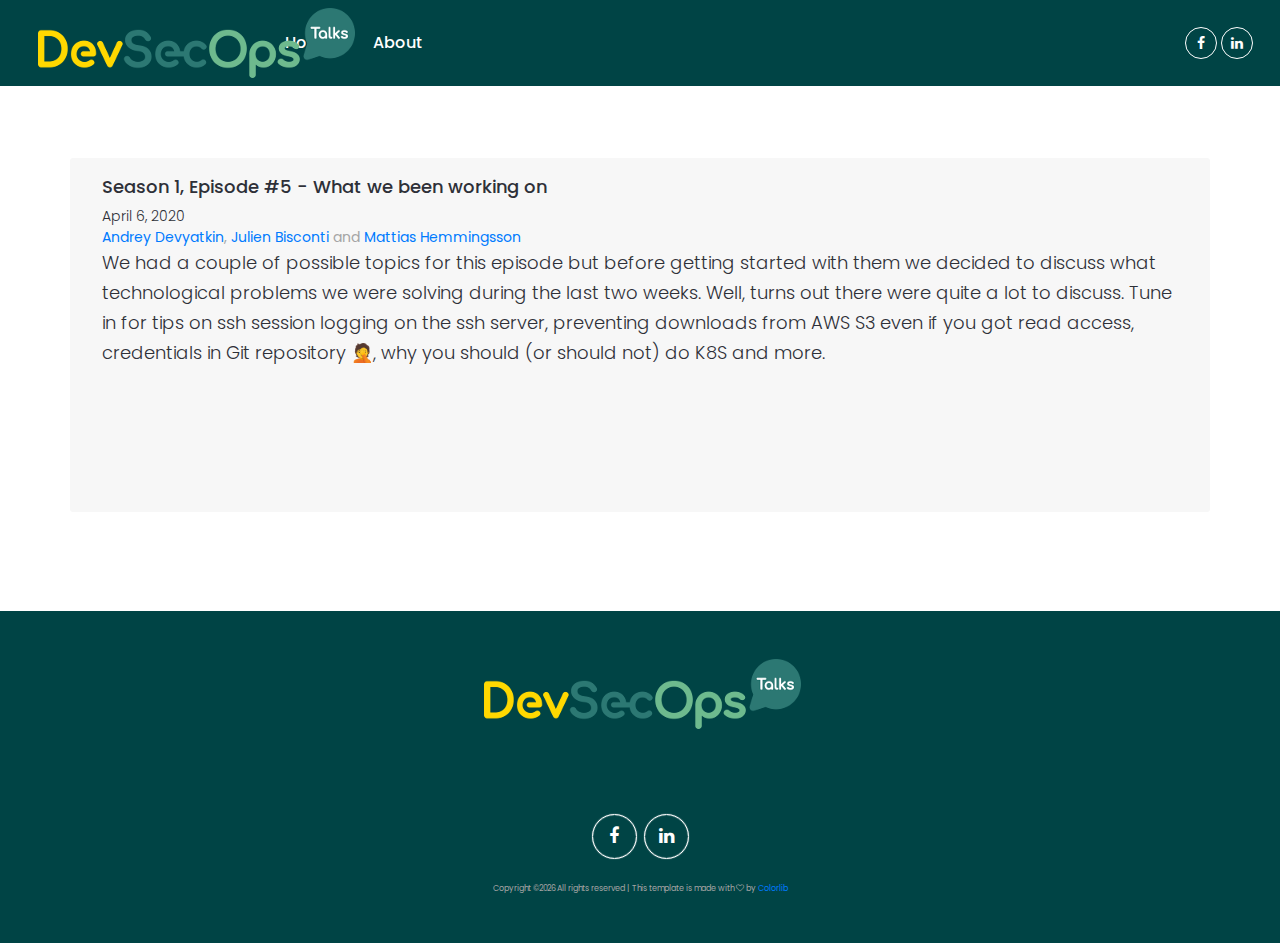
<file: episodes/5.html>
<!DOCTYPE html>
<html lang="en">
<head>
	<title>DevSecOps Talks - Surviving Cloud Native </title>
	<meta charset="utf-8">
	<meta http-equiv="X-UA-Compatible" content="IE=edge">
	<meta name="description" content="We talk like no one is listening except that we record it.">
	<meta name="viewport" content="width=device-width, initial-scale=1">
	<link rel="stylesheet" type="text/css" href="../styles/bootstrap-4.1.2/bootstrap.min.css">
	<link href="../plugins/font-awesome-4.7.0/css/font-awesome.min.css" rel="stylesheet" type="text/css">
	<link href="../plugins/colorbox/colorbox.css" rel="stylesheet" type="text/css">
	<link rel="stylesheet" type="text/css" href="../styles/episodes.css">
	<link rel="stylesheet" type="text/css" href="../styles/episodes_responsive.css">
</head>
<body>

<div class="super_container">

	<!-- Header -->

	<header class="header trans_400">

		<!-- Logo -->
		<div class="logo">
			<a href="../index.html"><img src="../images/logo.png" alt=""></a>
		</div>

		<div class="container">
			<div class="row">
				<div class="col">
					<div class="header_content d-flex flex-row align-items-center justify-content-start trans_400 main_menu">
						<nav class="main_nav">
							<ul class="d-flex flex-row align-items-start justify-content-start">
								<li><a href="../index.html">Home</a></li>
								<li><a href="../about.html">About</a></li>
								<!--<li><a href="blog.html">Blog</a></li>-->
							</ul>
						</nav>
					</div>
				</div>
			</div>
		</div>

		<!-- Submit & Social -->
		<div class="header_right d-flex flex-row align-items-start justify-content-start">

			<!-- Submit -->
			
			<!-- Social -->
			<div class="social">
				<ul class="d-flex flex-row align-items-start justify-content-start">
					<li><a href="#"><i class="fa fa-facebook" aria-hidden="true"></i></a></li>
					<li><a href="#"><i class="fa fa-linkedin" aria-hidden="true"></i></a></li>
				</ul>
			</div>

			<!-- Hamburger -->
			<div class="hamburger"><i class="fa fa-bars" aria-hidden="true"></i></div>
			
		</div>
	</header>

	<!-- Menu -->

	<div class="menu">
		<div class="menu_content d-flex flex-column align-items-end justify-content-start">
			<ul class="menu_nav_list text-right">
				<li><a href="../index.html">Home</a></li>
				<li><a href="../about.html">About</a></li>
				<!--<li><a href="blog.html">Blog</a></li>-->
			</ul>
		</div>
	</div>


	<!-- Episode -->
	<div class="episodes">
		<div class="container">
			<div class="row episodes_row">		
				<div class="episode d-flex flex-row align-items-start justify-content-start s1">
					<div class="episode_content">
						<!-- UPDATEME Name, date, description -->
						<div class="episode_name"><a href="#">Season 1, Episode #5 - What we been working on</a></div>
						<div class="episode_date"><a href="#">April 6, 2020</a></div>
						<a href="../about.html#andrey">Andrey Devyatkin</a>, <a href="../about.html#julien">Julien Bisconti</a> and <a href="../about.html#mattias">Mattias Hemmingsson</a>
						<p>We had a couple of possible topics for this episode but before getting started with them we decided to discuss what technological problems we were solving during the last two weeks.
						Well, turns out there were quite a lot to discuss. Tune in for tips on ssh session logging on the ssh server, preventing downloads from AWS S3 even if you got read access,
						credentials in Git repository 🤦, why you should (or should not) do K8S and more.
					</p>

						<!-- Player -->
						<div class="single_player_container">
							<iframe title="DEVSECOPS Talks #5-2020 - What we have bean working on" height="122" width="100%" style="border: none;" scrolling="no" data-name="pb-iframe-player" src="https://www.podbean.com/media/player/w35eg-d87a2b?from=yiiadmin&download=1&version=1&skin=1&btn-skin=107&auto=0&download=1&pbad=1"></iframe>	</div>
						<!-- Uncoment if there are any show notes
						<h5>Show notes</h5>
						<h6></h6>
						-->
				    </div>
				</div>
			</div>
		</div>
	</div>
	</div>

	<!-- Footer -->
	<footer class="footer">
		<div class="container">

			<div id="disqus_thread"></div>
			<script>
			
				/**
				*  RECOMMENDED CONFIGURATION VARIABLES: EDIT AND UNCOMMENT THE SECTION BELOW TO INSERT DYNAMIC VALUES FROM YOUR PLATFORM OR CMS.
				*  LEARN WHY DEFINING THESE VARIABLES IS IMPORTANT: https://disqus.com/admin/universalcode/#configuration-variables
				*/
			
				var disqus_config = function () {
				this.page.url = "https://devsecops.fm/episodes/5.html";  // UPDATEME!!!! Make sure to update this one for every episode UPDATEME!!!!
				this.page.identifier = DEVSECOPS-FM-5-vR4LiKB1Hw; // UPDATEME!!!! Make sure to update this one for every episode UPDATEME!!!! Use this link to get a random string https://www.random.org/strings/?num=10&len=10&digits=on&upperalpha=on&loweralpha=on&unique=on&format=html&rnd=new
				};
			
				(function() { // DON'T EDIT BELOW THIS LINE
				var d = document, s = d.createElement('script');
				s.src = 'https://devsecops-1.disqus.com/embed.js';
				s.setAttribute('data-timestamp', +new Date());
				(d.head || d.body).appendChild(s);
				})();
			</script>
			<noscript>Please enable JavaScript to view the <a href="https://disqus.com/?ref_noscript">comments powered by Disqus.</a></noscript>

			<div class="row footer_logo_row">
				<div class="col d-flex flex-row align-items-center justify-content-center">
					<div class="logo">
						<a href="#"><img src="../images/logo.png" alt=""></a>
					</div>
				</div>
			</div>
			<div class="row footer_content_row">
				
				<!-- Tags -->
				<div class="col-lg-4">
					
				</div>


				<!-- Gallery -->
				<div class="col-lg-4">

				</div>
			</div>
			<div class="row footer_social_row">
				<div class="col">
					<div class="footer_social">
						<ul class="d-flex flex-row align-items-center justify-content-center">
							<li><a href="#"><i class="fa fa-facebook" aria-hidden="true"></i></a></li>
							<li><a href="#"><i class="fa fa-linkedin" aria-hidden="true"></i></a></li>

						</ul>
					</div>
				</div>
			</div>
			<div class="copy">
			</br></br><!-- Link back to Colorlib can't be removed. Template is licensed under CC BY 3.0. -->
			Copyright &copy;<script>document.write(new Date().getFullYear());</script> All rights reserved | This template is made with <i class="fa fa-heart-o" aria-hidden="true"></i> by <a href="https://colorlib.com" target="_blank">Colorlib</a>
			<!-- Link back to Colorlib can't be removed. Template is licensed under CC BY 3.0. -->
			
			</div>
		</div>
	</footer>
</div>

<script src="../js/jquery-3.3.1.min.js"></script>
<script src="../styles/bootstrap-4.1.2/popper.js"></script>
<script src="../styles/bootstrap-4.1.2/bootstrap.min.js"></script>
<script src="../plugins/greensock/TweenMax.min.js"></script>
<script src="../plugins/greensock/TimelineMax.min.js"></script>
<script src="../plugins/scrollmagic/ScrollMagic.min.js"></script>
<script src="../plugins/greensock/animation.gsap.min.js"></script>
<script src="../plugins/greensock/ScrollToPlugin.min.js"></script>
<script src="../plugins/colorbox/jquery.colorbox-min.js"></script>
<script src="../plugins/jPlayer/jquery.jplayer.min.js"></script>
<script src="../plugins/jPlayer/jplayer.playlist.min.js"></script>
<script src="../plugins/easing/easing.js"></script>
<script src="../plugins/progressbar/progressbar.min.js"></script>
<script src="../plugins/Isotope/isotope.pkgd.min.js"></script>
<script src="../plugins/parallax-js-master/parallax.min.js"></script>
<script src="../js/episodes.js"></script>
</body>
</html>
</file>
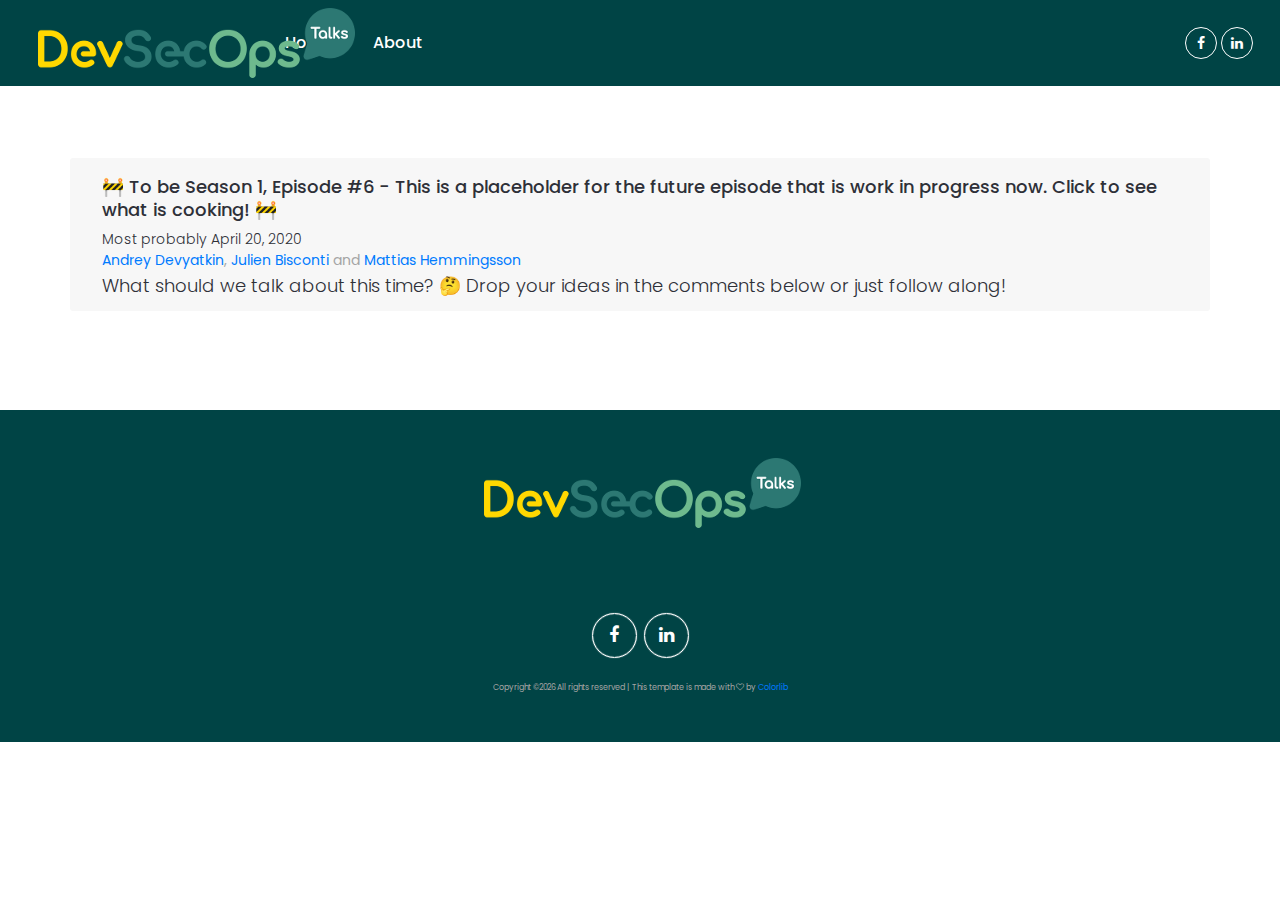
<file: episodes/6.html>
<!DOCTYPE html>
<html lang="en">
<head>
	<title>DevSecOps Talks - Surviving Cloud Native </title>
	<meta charset="utf-8">
	<meta http-equiv="X-UA-Compatible" content="IE=edge">
	<meta name="description" content="We talk like no one is listening except that we record it.">
	<meta name="viewport" content="width=device-width, initial-scale=1">
	<link rel="stylesheet" type="text/css" href="../styles/bootstrap-4.1.2/bootstrap.min.css">
	<link href="../plugins/font-awesome-4.7.0/css/font-awesome.min.css" rel="stylesheet" type="text/css">
	<link href="../plugins/colorbox/colorbox.css" rel="stylesheet" type="text/css">
	<link rel="stylesheet" type="text/css" href="../styles/episodes.css">
	<link rel="stylesheet" type="text/css" href="../styles/episodes_responsive.css">
</head>
<body>

<div class="super_container">

	<!-- Header -->

	<header class="header trans_400">

		<!-- Logo -->
		<div class="logo">
			<a href="../index.html"><img src="../images/logo.png" alt=""></a>
		</div>

		<div class="container">
			<div class="row">
				<div class="col">
					<div class="header_content d-flex flex-row align-items-center justify-content-start trans_400 main_menu">
						<nav class="main_nav">
							<ul class="d-flex flex-row align-items-start justify-content-start">
								<li><a href="../index.html">Home</a></li>
								<li><a href="../about.html">About</a></li>
								<!--<li><a href="blog.html">Blog</a></li>-->
							</ul>
						</nav>
					</div>
				</div>
			</div>
		</div>

		<!-- Submit & Social -->
		<div class="header_right d-flex flex-row align-items-start justify-content-start">

			<!-- Submit -->
			
			<!-- Social -->
			<div class="social">
				<ul class="d-flex flex-row align-items-start justify-content-start">
					<li><a href="#"><i class="fa fa-facebook" aria-hidden="true"></i></a></li>
					<li><a href="#"><i class="fa fa-linkedin" aria-hidden="true"></i></a></li>
				</ul>
			</div>

			<!-- Hamburger -->
			<div class="hamburger"><i class="fa fa-bars" aria-hidden="true"></i></div>
			
		</div>
	</header>

	<!-- Menu -->

	<div class="menu">
		<div class="menu_content d-flex flex-column align-items-end justify-content-start">
			<ul class="menu_nav_list text-right">
				<li><a href="../index.html">Home</a></li>
				<li><a href="../about.html">About</a></li>
				<!--<li><a href="blog.html">Blog</a></li>-->
			</ul>
		</div>
	</div>


	<!-- Episode -->
	<div class="episodes">
		<div class="container">
			<div class="row episodes_row">		
				<div class="episode d-flex flex-row align-items-start justify-content-start s1">
					<div class="episode_content">
						<!-- UPDATEME Name, date, description -->
						<div class="episode_name"><a href="#">🚧 To be Season 1, Episode #6 - This is a placeholder for the future episode that is work in progress now. Click to see what is cooking! 🚧</a></div>
						<div class="episode_date"><a href="#">Most probably April 20, 2020</a></div>
						<a href="../about.html#andrey">Andrey Devyatkin</a>, <a href="../about.html#julien">Julien Bisconti</a> and <a href="../about.html#mattias">Mattias Hemmingsson</a>
						<p>What should we talk about this time? 🤔 Drop your ideas in the comments below or just follow along!</p>

						<!-- Player 
						<div class="single_player_container">
							<iframe title="DEVSECOPS Talks #5-2020 - What we have bean working on" height="122" width="100%" style="border: none;" scrolling="no" data-name="pb-iframe-player" src="https://www.podbean.com/media/player/w35eg-d87a2b?from=yiiadmin&download=1&version=1&skin=1&btn-skin=107&auto=0&download=1&pbad=1"></iframe>
						</div>
						-->
						<!-- Uncoment if there are any show notes
						<h5>Show notes</h5>
						<h6></h6>
						-->
				    </div>
				</div>
			</div>
		</div>
	</div>
	</div>

	<!-- Footer -->
	<footer class="footer">
		<div class="container">

			<div id="disqus_thread"></div>
			<script>
			
				/**
				*  RECOMMENDED CONFIGURATION VARIABLES: EDIT AND UNCOMMENT THE SECTION BELOW TO INSERT DYNAMIC VALUES FROM YOUR PLATFORM OR CMS.
				*  LEARN WHY DEFINING THESE VARIABLES IS IMPORTANT: https://disqus.com/admin/universalcode/#configuration-variables
				*/
			
				var disqus_config = function () {
				this.page.url = "https://devsecops.fm/episodes/6.html";  // UPDATEME!!!! Make sure to update this one for every episode UPDATEME!!!!
				this.page.identifier = DEVSECOPS-FM-6-uaY877CKdF; // UPDATEME!!!! Make sure to update this one for every episode UPDATEME!!!! Use this link to get a random string https://www.random.org/strings/?num=10&len=10&digits=on&upperalpha=on&loweralpha=on&unique=on&format=html&rnd=new
				};
			
				(function() { // DON'T EDIT BELOW THIS LINE
				var d = document, s = d.createElement('script');
				s.src = 'https://devsecops-1.disqus.com/embed.js';
				s.setAttribute('data-timestamp', +new Date());
				(d.head || d.body).appendChild(s);
				})();
			</script>
			<noscript>Please enable JavaScript to view the <a href="https://disqus.com/?ref_noscript">comments powered by Disqus.</a></noscript>

			<div class="row footer_logo_row">
				<div class="col d-flex flex-row align-items-center justify-content-center">
					<div class="logo">
						<a href="#"><img src="../images/logo.png" alt=""></a>
					</div>
				</div>
			</div>
			<div class="row footer_content_row">
				
				<!-- Tags -->
				<div class="col-lg-4">
					
				</div>


				<!-- Gallery -->
				<div class="col-lg-4">

				</div>
			</div>
			<div class="row footer_social_row">
				<div class="col">
					<div class="footer_social">
						<ul class="d-flex flex-row align-items-center justify-content-center">
							<li><a href="#"><i class="fa fa-facebook" aria-hidden="true"></i></a></li>
							<li><a href="#"><i class="fa fa-linkedin" aria-hidden="true"></i></a></li>

						</ul>
					</div>
				</div>
			</div>
			<div class="copy">
			</br></br><!-- Link back to Colorlib can't be removed. Template is licensed under CC BY 3.0. -->
			Copyright &copy;<script>document.write(new Date().getFullYear());</script> All rights reserved | This template is made with <i class="fa fa-heart-o" aria-hidden="true"></i> by <a href="https://colorlib.com" target="_blank">Colorlib</a>
			<!-- Link back to Colorlib can't be removed. Template is licensed under CC BY 3.0. -->
			
			</div>
		</div>
	</footer>
</div>

<script src="../js/jquery-3.3.1.min.js"></script>
<script src="../styles/bootstrap-4.1.2/popper.js"></script>
<script src="../styles/bootstrap-4.1.2/bootstrap.min.js"></script>
<script src="../plugins/greensock/TweenMax.min.js"></script>
<script src="../plugins/greensock/TimelineMax.min.js"></script>
<script src="../plugins/scrollmagic/ScrollMagic.min.js"></script>
<script src="../plugins/greensock/animation.gsap.min.js"></script>
<script src="../plugins/greensock/ScrollToPlugin.min.js"></script>
<script src="../plugins/colorbox/jquery.colorbox-min.js"></script>
<script src="../plugins/jPlayer/jquery.jplayer.min.js"></script>
<script src="../plugins/jPlayer/jplayer.playlist.min.js"></script>
<script src="../plugins/easing/easing.js"></script>
<script src="../plugins/progressbar/progressbar.min.js"></script>
<script src="../plugins/Isotope/isotope.pkgd.min.js"></script>
<script src="../plugins/parallax-js-master/parallax.min.js"></script>
<script src="../js/episodes.js"></script>
</body>
</html>
</file>
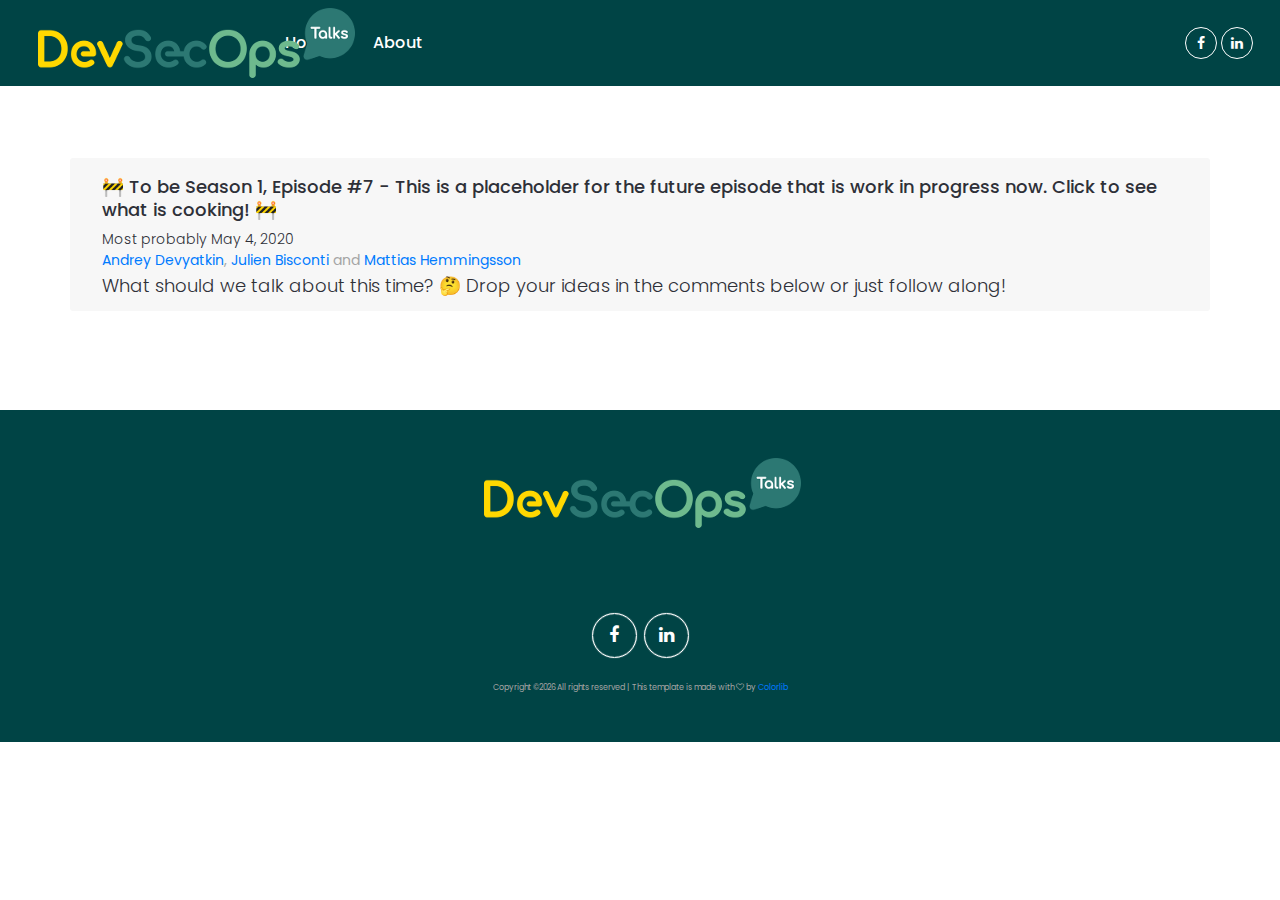
<file: episodes/7.html>
<!DOCTYPE html>
<html lang="en">
<head>
	<title>DevSecOps Talks - Surviving Cloud Native </title>
	<meta charset="utf-8">
	<meta http-equiv="X-UA-Compatible" content="IE=edge">
	<meta name="description" content="We talk like no one is listening except that we record it.">
	<meta name="viewport" content="width=device-width, initial-scale=1">
	<link rel="stylesheet" type="text/css" href="../styles/bootstrap-4.1.2/bootstrap.min.css">
	<link href="../plugins/font-awesome-4.7.0/css/font-awesome.min.css" rel="stylesheet" type="text/css">
	<link href="../plugins/colorbox/colorbox.css" rel="stylesheet" type="text/css">
	<link rel="stylesheet" type="text/css" href="../styles/episodes.css">
	<link rel="stylesheet" type="text/css" href="../styles/episodes_responsive.css">
</head>
<body>

<div class="super_container">

	<!-- Header -->

	<header class="header trans_400">

		<!-- Logo -->
		<div class="logo">
			<a href="../index.html"><img src="../images/logo.png" alt=""></a>
		</div>

		<div class="container">
			<div class="row">
				<div class="col">
					<div class="header_content d-flex flex-row align-items-center justify-content-start trans_400 main_menu">
						<nav class="main_nav">
							<ul class="d-flex flex-row align-items-start justify-content-start">
								<li><a href="../index.html">Home</a></li>
								<li><a href="../about.html">About</a></li>
								<!--<li><a href="blog.html">Blog</a></li>-->
							</ul>
						</nav>
					</div>
				</div>
			</div>
		</div>

		<!-- Submit & Social -->
		<div class="header_right d-flex flex-row align-items-start justify-content-start">

			<!-- Submit -->

			<!-- Social -->
			<div class="social">
				<ul class="d-flex flex-row align-items-start justify-content-start">
					<li><a href="#"><i class="fa fa-facebook" aria-hidden="true"></i></a></li>
					<li><a href="#"><i class="fa fa-linkedin" aria-hidden="true"></i></a></li>
				</ul>
			</div>

			<!-- Hamburger -->
			<div class="hamburger"><i class="fa fa-bars" aria-hidden="true"></i></div>

		</div>
	</header>

	<!-- Menu -->

	<div class="menu">
		<div class="menu_content d-flex flex-column align-items-end justify-content-start">
			<ul class="menu_nav_list text-right">
				<li><a href="../index.html">Home</a></li>
				<li><a href="../about.html">About</a></li>
				<!--<li><a href="blog.html">Blog</a></li>-->
			</ul>
		</div>
	</div>

	<!-- Episode -->
	<div class="episodes">
		<div class="container">
			<div class="row episodes_row">
				<div class="episode d-flex flex-row align-items-start justify-content-start s1">
					<div class="episode_content">
						<!-- UPDATEME Name, date, description -->
						<div class="episode_name"><a href="#">🚧 To be Season 1, Episode #7 - This is a placeholder for the future episode that is work in progress now. Click to see what is cooking! 🚧</a></div>
						<div class="episode_date"><a href="#">Most probably May 4, 2020</a></div>
						<a href="../about.html#andrey">Andrey Devyatkin</a>, <a href="../about.html#julien">Julien Bisconti</a> and <a href="../about.html#mattias">Mattias Hemmingsson</a>
						<p>What should we talk about this time? 🤔 Drop your ideas in the comments below or just follow along!</p>

						<!-- Player
						<div class="single_player_container">
							<iframe title="DEVSECOPS Talks #5-2020 - What we have bean working on" height="122" width="100%" style="border: none;" scrolling="no" data-name="pb-iframe-player" src="https://www.podbean.com/media/player/w35eg-d87a2b?from=yiiadmin&download=1&version=1&skin=1&btn-skin=107&auto=0&download=1&pbad=1"></iframe>
						</div>
						-->
						<!-- Uncoment if there are any show notes
						<h5>Show notes</h5>
						<h6></h6>
						-->
				    </div>
				</div>
			</div>
		</div>
	</div>
	</div>

	<!-- Footer -->
	<footer class="footer">
		<div class="container">

			<div id="disqus_thread"></div>
			<script>

				/**
				*  RECOMMENDED CONFIGURATION VARIABLES: EDIT AND UNCOMMENT THE SECTION BELOW TO INSERT DYNAMIC VALUES FROM YOUR PLATFORM OR CMS.
				*  LEARN WHY DEFINING THESE VARIABLES IS IMPORTANT: https://disqus.com/admin/universalcode/#configuration-variables
				*/

				var disqus_config = function () {
				this.page.url = "https://devsecops.fm/episodes/7.html";  // UPDATEME!!!! Make sure to update this one for every episode UPDATEME!!!!
				this.page.identifier = DEVSECOPS-FM-7-fuEuuUQTOm; // UPDATEME!!!! Make sure to update this one for every episode UPDATEME!!!! Use this link to get a random string https://www.random.org/strings/?num=10&len=10&digits=on&upperalpha=on&loweralpha=on&unique=on&format=html&rnd=new
				};

				(function() { // DON'T EDIT BELOW THIS LINE
				var d = document, s = d.createElement('script');
				s.src = 'https://devsecops-1.disqus.com/embed.js';
				s.setAttribute('data-timestamp', +new Date());
				(d.head || d.body).appendChild(s);
				})();
			</script>
			<noscript>Please enable JavaScript to view the <a href="https://disqus.com/?ref_noscript">comments powered by Disqus.</a></noscript>

			<div class="row footer_logo_row">
				<div class="col d-flex flex-row align-items-center justify-content-center">
					<div class="logo">
						<a href="#"><img src="../images/logo.png" alt=""></a>
					</div>
				</div>
			</div>
			<div class="row footer_content_row">

				<!-- Tags -->
				<div class="col-lg-4">

				</div>

				<!-- Gallery -->
				<div class="col-lg-4">

				</div>
			</div>
			<div class="row footer_social_row">
				<div class="col">
					<div class="footer_social">
						<ul class="d-flex flex-row align-items-center justify-content-center">
							<li><a href="#"><i class="fa fa-facebook" aria-hidden="true"></i></a></li>
							<li><a href="#"><i class="fa fa-linkedin" aria-hidden="true"></i></a></li>

						</ul>
					</div>
				</div>
			</div>
			<div class="copy">
			</br></br><!-- Link back to Colorlib can't be removed. Template is licensed under CC BY 3.0. -->
			Copyright &copy;<script>document.write(new Date().getFullYear());</script> All rights reserved | This template is made with <i class="fa fa-heart-o" aria-hidden="true"></i> by <a href="https://colorlib.com" target="_blank">Colorlib</a>
			<!-- Link back to Colorlib can't be removed. Template is licensed under CC BY 3.0. -->

			</div>
		</div>
	</footer>
</div>

<script src="../js/jquery-3.3.1.min.js"></script>
<script src="../styles/bootstrap-4.1.2/popper.js"></script>
<script src="../styles/bootstrap-4.1.2/bootstrap.min.js"></script>
<script src="../plugins/greensock/TweenMax.min.js"></script>
<script src="../plugins/greensock/TimelineMax.min.js"></script>
<script src="../plugins/scrollmagic/ScrollMagic.min.js"></script>
<script src="../plugins/greensock/animation.gsap.min.js"></script>
<script src="../plugins/greensock/ScrollToPlugin.min.js"></script>
<script src="../plugins/colorbox/jquery.colorbox-min.js"></script>
<script src="../plugins/jPlayer/jquery.jplayer.min.js"></script>
<script src="../plugins/jPlayer/jplayer.playlist.min.js"></script>
<script src="../plugins/easing/easing.js"></script>
<script src="../plugins/progressbar/progressbar.min.js"></script>
<script src="../plugins/Isotope/isotope.pkgd.min.js"></script>
<script src="../plugins/parallax-js-master/parallax.min.js"></script>
<script src="../js/episodes.js"></script>
</body>
</html>
</file>
<file: plugins/colorbox/colorbox.css>
/*
    Colorbox Core Style:
    The following CSS is consistent between example themes and should not be altered.
*/
#colorbox, #cboxOverlay, #cboxWrapper{position:absolute; top:0; left:0; z-index:9999; overflow:hidden; -webkit-transform: translate3d(0,0,0);}
#cboxWrapper {max-width:none;}
#cboxOverlay{position:fixed; width:100%; height:100%;}
#cboxMiddleLeft, #cboxBottomLeft{clear:left;}
#cboxContent{position:relative;}
#cboxLoadedContent{overflow:auto; -webkit-overflow-scrolling: touch;}
#cboxTitle{margin:0;}
#cboxLoadingOverlay, #cboxLoadingGraphic{position:absolute; top:0; left:0; width:100%; height:100%;}
#cboxPrevious, #cboxNext, #cboxClose, #cboxSlideshow{cursor:pointer;}
.cboxPhoto{float:left; margin:auto; border:0; display:block; max-width:none; -ms-interpolation-mode:bicubic;}
.cboxIframe{width:100%; height:100%; display:block; border:0; padding:0; margin:0;}
#colorbox, #cboxContent, #cboxLoadedContent{box-sizing:content-box; -moz-box-sizing:content-box; -webkit-box-sizing:content-box;}

/* 
    User Style:
    Change the following styles to modify the appearance of Colorbox.  They are
    ordered & tabbed in a way that represents the nesting of the generated HTML.
*/
#cboxOverlay
{
    /*background:url(images/overlay.png) repeat 0 0;*/
    background: rgba(0,0,0,0.95);
    opacity: 0.9; filter: alpha(opacity = 90);
}
#colorbox{outline:0;}
    #cboxTopLeft{width:21px; height:21px; background:url(images/controls.png) no-repeat -101px 0;}
    #cboxTopRight{width:21px; height:21px; background:url(images/controls.png) no-repeat -130px 0;}
    #cboxBottomLeft{width:21px; height:21px; background:url(images/controls.png) no-repeat -101px -29px;}
    #cboxBottomRight{width:21px; height:21px; background:url(images/controls.png) no-repeat -130px -29px;}
    #cboxMiddleLeft{width:21px; background:url(images/controls.png) left top repeat-y;}
    #cboxMiddleRight{width:21px; background:url(images/controls.png) right top repeat-y;}
    #cboxTopCenter{height:21px; background:url(images/border.png) 0 0 repeat-x;}
    #cboxBottomCenter{height:21px; background:url(images/border.png) 0 -29px repeat-x;}
    #cboxContent{background:#fff; overflow:hidden;}
        .cboxIframe{background:#fff;}
        #cboxError{padding:50px; border:1px solid #ccc;}
        #cboxLoadedContent{margin-bottom:28px;}
        #cboxTitle{position:absolute; bottom:4px; left:0; text-align:center; width:100%; color:#949494;}
        #cboxCurrent{position:absolute; bottom:4px; left:58px; color:#949494;}
        #cboxLoadingOverlay{background:url(images/loading_background.png) no-repeat center center;}
        #cboxLoadingGraphic{background:url(images/loading.gif) no-repeat center center;}

        /* these elements are buttons, and may need to have additional styles reset to avoid unwanted base styles */
        #cboxPrevious, #cboxNext, #cboxSlideshow, #cboxClose {border:0; padding:0; margin:0; overflow:visible; width:auto; background:none; }
        
        /* avoid outlines on :active (mouseclick), but preserve outlines on :focus (tabbed navigating) */
        #cboxPrevious:active, #cboxNext:active, #cboxSlideshow:active, #cboxClose:active {outline:0;}

        #cboxSlideshow{position:absolute; bottom:4px; right:30px; color:#0092ef;}
        #cboxPrevious{position:absolute; bottom:0; left:0; background:url(images/controls.png) no-repeat -75px 0; width:25px; height:25px; text-indent:-9999px;}
        #cboxPrevious:hover{background-position:-75px -25px;}
        #cboxNext{position:absolute; bottom:0; left:27px; background:url(images/controls.png) no-repeat -50px 0; width:25px; height:25px; text-indent:-9999px;}
        #cboxNext:hover{background-position:-50px -25px;}
        #cboxClose{position:absolute; bottom:0; right:0; background:url(images/controls.png) no-repeat -25px 0; width:25px; height:25px; text-indent:-9999px;}
        #cboxClose:hover{background-position:-25px -25px;}

/*
  The following fixes a problem where IE7 and IE8 replace a PNG's alpha transparency with a black fill
  when an alpha filter (opacity change) is set on the element or ancestor element.  This style is not applied to or needed in IE9.
  See: http://jacklmoore.com/notes/ie-transparency-problems/
*/
.cboxIE #cboxTopLeft,
.cboxIE #cboxTopCenter,
.cboxIE #cboxTopRight,
.cboxIE #cboxBottomLeft,
.cboxIE #cboxBottomCenter,
.cboxIE #cboxBottomRight,
.cboxIE #cboxMiddleLeft,
.cboxIE #cboxMiddleRight {
    filter: progid:DXImageTransform.Microsoft.gradient(startColorstr=#00FFFFFF,endColorstr=#00FFFFFF);
}
</file>
<file: styles/episodes.css>
@charset "utf-8";
/* CSS Document */

/******************************

[Table of Contents]

1. Fonts
2. Body and some general stuff
3. Header
4. Menu
5. Home
6. Sidebar
7. Episodes
8. Footer


******************************/

/***********
1. Fonts
***********/

@import url('https://fonts.googleapis.com/css?family=Open+Sans:300,400,600,700,800|Poppins:100,300,400,500,600,700,800,900');

/*********************************
2. Body and some general stuff
*********************************/

*
{
	margin: 0;
	padding: 0;
	-webkit-font-smoothing: antialiased;
	-webkit-text-shadow: rgba(0,0,0,.01) 0 0 1px;
	text-shadow: rgba(0,0,0,.01) 0 0 1px;
}
body
{
	font-family: 'Poppins', sans-serif;
	font-size: 14px;
	font-weight: 400;
	background: #FFFFFF;
	color: #a5a5a5;
}
div
{
	display: block;
	position: relative;
	-webkit-box-sizing: border-box;
    -moz-box-sizing: border-box;
    box-sizing: border-box;
}
ul
{
	list-style: none;
	margin-bottom: 0px;
}
p
{
	font-family: 'Poppins', sans-serif;
	font-size: 18px;
	line-height: 1.666666666666667;
	font-weight: 300;
	color: #2e3038;
	-webkit-font-smoothing: antialiased;
	-webkit-text-shadow: rgba(0,0,0,.01) 0 0 1px;
	text-shadow: rgba(0,0,0,.01) 0 0 1px;
}
p a
{
	display: inline;
	position: relative;
	color: inherit;
	border-bottom: solid 1px #ffa07f;
	-webkit-transition: all 200ms ease;
	-moz-transition: all 200ms ease;
	-ms-transition: all 200ms ease;
	-o-transition: all 200ms ease;
	transition: all 200ms ease;
}
p:last-of-type
{
	margin-bottom: 0;
}
a
{
	-webkit-transition: all 200ms ease;
	-moz-transition: all 200ms ease;
	-ms-transition: all 200ms ease;
	-o-transition: all 200ms ease;
	transition: all 200ms ease;
}
a, a:hover, a:visited, a:active, a:link
{
	text-decoration: none;
	-webkit-font-smoothing: antialiased;
	-webkit-text-shadow: rgba(0,0,0,.01) 0 0 1px;
	text-shadow: rgba(0,0,0,.01) 0 0 1px;
}
p a:active
{
	position: relative;
	color: #FF6347;
}
p a:hover
{
	color: #FFFFFF;
	background: #ffa07f;
}
p a:hover::after
{
	opacity: 0.2;
}
::selection
{
	background: #ffd800;
	color: #FFFFFF;
}
p::selection
{
	
}

h1{font-size: 48px;}
h2{font-size: 36px;}
h3{font-size: 24px;}
h4{font-size: 18px;}
h5{font-size: 14px;}
h1, h2, h3, h4, h5, h6
{
	font-family: 'Poppins', sans-serif;
	-webkit-font-smoothing: antialiased;
	-webkit-text-shadow: rgba(0,0,0,.01) 0 0 1px;
	text-shadow: rgba(0,0,0,.01) 0 0 1px;
	line-height: 1.2;
}
h1::selection, 
h2::selection, 
h3::selection, 
h4::selection, 
h5::selection, 
h6::selection
{
	
}
img
{
	max-width: 100%;
}
button:active
{
	outline: none;
}
.form-control
{
	color: #db5246;
}
section
{
	display: block;
	position: relative;
	box-sizing: border-box;
}

.copy
{
	align-content: center;
	text-align: center;
	font-size: 8px;
}


.clear
{
	clear: both;
}
.clearfix::before, .clearfix::after
{
	content: "";
	display: table;
}
.clearfix::after
{
	clear: both;
}
.clearfix
{
	zoom: 1;
}
.float_left
{
	float: left;
}
.float_right
{
	float: right;
}
.trans_200
{
	-webkit-transition: all 200ms ease;
	-moz-transition: all 200ms ease;
	-ms-transition: all 200ms ease;
	-o-transition: all 200ms ease;
	transition: all 200ms ease;
}
.trans_300
{
	-webkit-transition: all 300ms ease;
	-moz-transition: all 300ms ease;
	-ms-transition: all 300ms ease;
	-o-transition: all 300ms ease;
	transition: all 300ms ease;
}
.trans_400
{
	-webkit-transition: all 400ms ease;
	-moz-transition: all 400ms ease;
	-ms-transition: all 400ms ease;
	-o-transition: all 400ms ease;
	transition: all 400ms ease;
}
.trans_500
{
	-webkit-transition: all 500ms ease;
	-moz-transition: all 500ms ease;
	-ms-transition: all 500ms ease;
	-o-transition: all 500ms ease;
	transition: all 500ms ease;
}
.fill_height
{
	height: 100%;
}
.super_container
{
	width: 100%;
	overflow: hidden;
}
.prlx_parent
{
	overflow: hidden;
}
.prlx
{
	height: 130% !important;
}
.parallax-window
{
    min-height: 400px;
    background: transparent;
}
.parallax_background
{
	position: absolute;
	top: 0;
	left: 0;
	width: 100%;
	height: 100%;
}
.background_image
{
	position: absolute;
	top: 0;
	left: 0;
	width: 100%;
	height: 100%;
	background-repeat: no-repeat;
	background-size: cover;
	background-position: center center;
}
.nopadding
{
	padding: 0px !important;
}
.owl-carousel,
.owl-carousel .owl-stage-outer,
.owl-carousel .owl-stage,
.owl-carousel .owl-item
{
	height: 100%;
}
.slide
{
	height: 100%;
}
.button_border
{
	display: inline-block;
	height: 42px;
	border: solid 1px #FFFFFF;
	border-radius: 21px;
	background: transparent;
}
.button_border a
{
	display: block;
	position: relative;
	height: 100%;
	padding-left: 28px;
	padding-right: 31px;
	font-size: 14px;
	font-weight: 500;
	color: #FFFFFF;
	line-height: 40px;
	border-radius: 21px;
}
.button_border:hover
{
	background: #FFFFFF;
}
.button_border:hover a
{
	color: #ffd800;
}
.button_fill
{
	display: inline-block;
	height: 42px;
	background: #ffd800;
	border-radius: 21px;
	-webkit-transition: all 200ms ease;
	-moz-transition: all 200ms ease;
	-ms-transition: all 200ms ease;
	-o-transition: all 200ms ease;
	transition: all 200ms ease;
}
.button_fill:hover
{
	background: #2e3038;
	box-shadow: 0px 10px 55px rgba(0,0,0,0.55);
}
.button_fill a
{
	display: block;
	width: 100%;
	height: 100%;
	padding-left: 25px;
	padding-right: 25px;
	line-height: 42px;
	font-size: 14px;
	font-weight: 500;
	color: #FFFFFF;
	text-transform: uppercase;
}
.section_title h1
{
	font-size: 36px;
	color: #1f2128;
	font-weight: 500;
}
.section_title h1 span
{
	font-weight: 600;
}
.section_title.light h1
{
	color: #FFFFFF;
}

/*********************************
3. Header
*********************************/

.header
{
	position: fixed;
	top: 0;
	left: 0;
	width: 100%;
	background: transparent;
	background-color:#004445;
	z-index: 100;
}
.header.scrolled
{
	background: rgba(0,0,0,0.63);
}
.main_menu{

	padding-left: 200px;

}
.header_content
{
	width: 100%;
	height: 86px;
}
.header.scrolled .header_content
{
	height: 70px;
}
.logo
{
	position: absolute;
	top: 50%;
	-webkit-transform: translateY(-50%);
	-moz-transform: translateY(-50%);
	-ms-transform: translateY(-50%);
	-o-transform: translateY(-50%);
	transform: translateY(-50%);
	left: 33px;
	z-index: 1;
}
.logo a
{
	display: block;
	width: 100%;
	height: 100%;
	font-size: 30px;
	font-weight: 500;
	color: #FFFFFF;
}
.logo a span
{
	font-weight: 100;
	margin-right: 5px;
}
.logo a img
{
	vertical-align: top;
	margin-left: 5px;
}
.main_nav ul li:not(:last-of-type)
{
	margin-right: 40px;
}
.main_nav ul li a
{
	font-size: 16px;
	font-weight: 500;
	color: #FFFFFF;
}
.main_nav ul li a:hover
{
	color: #ffd800;
}
.header_right
{
	position: absolute;
	top: 50%;
	-webkit-transform: translateY(-50%);
	-moz-transform: translateY(-50%);
	-ms-transform: translateY(-50%);
	-o-transform: translateY(-50%);
	transform: translateY(-50%);
	right: 27px;
}
.social ul li:not(:first-child)
{
	margin-left: 4px;
}
.social ul li
{
	width: 32px;
	height: 32px;
	border-radius: 50%;
	border: solid 1px #FFFFFF;
	-webkit-transition: all 200ms ease;
	-moz-transition: all 200ms ease;
	-ms-transition: all 200ms ease;
	-o-transition: all 200ms ease;
	transition: all 200ms ease;
}
.social ul li:hover
{
	border-color: #ffd800;
}
.social ul li a
{
	display: block;
	width: 100%;
	height: 100%;
	text-align: center;
}
.social ul li a i
{
	font-size: 14px;
	color: #FFFFFF;
	line-height: 30px;
	-webkit-transition: all 200ms ease;
	-moz-transition: all 200ms ease;
	-ms-transition: all 200ms ease;
	-o-transition: all 200ms ease;
	transition: all 200ms ease;
}
.social ul li:hover a i
{
	color: #ffd800;
}
.submit
{
	height: 32px;
	border: solid 1px #FFFFFF;
	border-radius: 16px;
	margin-right: 19px;
	-webkit-transition: all 200ms ease;
	-moz-transition: all 200ms ease;
	-ms-transition: all 200ms ease;
	-o-transition: all 200ms ease;
	transition: all 200ms ease;
}
.submit a
{
	display: block;
	height: 100%;
	line-height: 30px;
	font-size: 14px;
	font-weight: 500;
	color: #FFFFFF;
	padding-left: 20px;
	padding-right: 20px;
}
.submit:hover
{
	border-color: #ffd800;
}
.submit:hover a
{
	color: #ffd800;
}
.hamburger
{
	display: none;
	margin-left: 20px;
	cursor: pointer;
}
.hamburger i
{
	font-size: 28px;
	color: #FFFFFF;
}

/*********************************
4. Menu
*********************************/

.menu
{
	position: fixed;
	left: 0;
	top: -100vh;
	width: 100vw;
	height: 100vh;
	padding-right: 70px;
	padding-top: 200px;
	background: #1f2128;
	z-index: 99;
	-webkit-transition: all 800ms cubic-bezier(.88,.31,.65,.91);
	-moz-transition: all 800ms cubic-bezier(.88,.31,.65,.91);
	-ms-transition: all 800ms cubic-bezier(.88,.31,.65,.91);
	-o-transition: all 800ms cubic-bezier(.88,.31,.65,.91);
	transition: all 800ms cubic-bezier(.88,.31,.65,.91);
}
.menu.active
{
	top: 0;
}
.menu_content
{
	width: 100%;
	height: 100%;
}
.menu_nav_list li
{
	-webkit-transform: translateY(-50px);
	-moz-transform: translateY(-50px);
	-ms-transform: translateY(-50px);
	-o-transform: translateY(-50px);
	transform: translateY(-50px);
	visibility: hidden;
	opacity: 0;
	-webkit-transition: all 800ms ease;
	-moz-transition: all 800ms ease;
	-ms-transition: all 800ms ease;
	-o-transition: all 800ms ease;
	transition: all 800ms ease;
}
.menu_nav_list li:first-child
{
	transition-delay: 400ms;
}
.menu_nav_list li:nth-child(2)
{
	transition-delay: 500ms;
}
.menu_nav_list li:nth-child(3)
{
	transition-delay: 600ms;
}
.menu_nav_list li:nth-child(4)
{
	transition-delay: 700ms;
}
.menu_nav_list li:nth-child(5)
{
	transition-delay: 800ms;
}
.menu_nav_list li:nth-child(6)
{
	transition-delay: 900ms;
}
.menu_nav_list li:nth-child(7)
{
	transition-delay: 1000ms;
}
.menu_nav_list li:nth-child(8)
{
	transition-delay: 1100ms;
}
.menu_nav_list li:nth-child(9)
{
	transition-delay: 1200ms;
}
.menu.active .menu_nav_list li
{
	-webkit-transform: translateY(0px);
	-moz-transform: translateY(0px);
	-ms-transform: translateY(0px);
	-o-transform: translateY(0px);
	transform: translateY(0px);
	visibility: visible;
	opacity: 1;
}
.menu_nav_list li a
{
	position: relative;
	font-size: 40px;
	color: #FFFFFF;
	font-weight: 400;
	line-height: 1.3;
	-webkit-transition: all 400ms ease;
	-moz-transition: all 400ms ease;
	-ms-transition: all 400ms ease;
	-o-transition: all 400ms ease;
	transition: all 400ms ease;
}
.menu_nav_list li a:hover
{
	color: #ffd800;
}
.menu_extra
{
	position: absolute;
	left: 0;
	bottom: 15px;
	width: 100%;
}
.menu_submit
{
	display: none;
	margin-bottom: 20px;
}
.menu_submit a
{
	white-space: nowrap;
	line-height: 1.1;
	font-size: 12px;
	font-weight: 400;
	color: #FFFFFF;
	-webkit-transition: all 200ms ease;
	-moz-transition: all 200ms ease;
	-ms-transition: all 200ms ease;
	-o-transition: all 200ms ease;
	transition: all 200ms ease;
}
.menu_submit a:hover
{
	color: #ffd800;
}
.menu .social
{
	display: none;
}
.menu .social ul li:not(:first-child)
{
	margin-left: 8px;
}

/*********************************
5. Home
*********************************/

.home
{
	height: 400px;
}
.home_container
{
	width: 100%;
	height: 100%;
}
.home_title
{
	
}
.home_title h1
{
	font-size: 60px;
	color: #FFFFFF;
	font-weight: 700;
	text-transform: uppercase;
}

/*********************************
6. Sidebar
*********************************/

.sidebar
{
	width: 100%;
	margin-top: -3px;
	z-index: 1;
}
.sidebar_title
{
	font-size: 24px;
	font-weight: 500;
	color: #2e3038;
	line-height: 1.2;
}
.search_form
{
	display: block;
	position: relative;
	width: 100%;
	margin-top: 22px;
}
.search_input
{
	width: 100%;
	height: 32px;
	padding-left: 18px;
	background: #f7f7f7;
	border: none;
	outline: none;
	border-radius: 16px;
}
.search_input::-webkit-input-placeholder
{
	font-size: 13px !important;
	font-weight: 300 !important;
	font-style: italic;
	color: #2e3038 !important;
}
.search_input:-moz-placeholder
{
	font-size: 13px !important;
	font-weight: 300 !important;
	font-style: italic;
	color: #2e3038 !important;
}
.search_input::-moz-placeholder
{
	font-size: 13px !important;
	font-weight: 300 !important;
	font-style: italic;
	color: #2e3038 !important;
} 
.search_input:-ms-input-placeholder
{ 
	font-size: 13px !important;
	font-weight: 300 !important;
	font-style: italic;
	color: #2e3038 !important;
}
.search_input::input-placeholder
{
	font-size: 13px !important;
	font-weight: 300 !important;
	font-style: italic;
	color: #2e3038 !important;
}
.search_button
{
	position: absolute;
	top: 0;
	right: 5px;
	width: 32px;
	height: 32px;
	background: transparent;
	border: none;
	outline: none;
	cursor: pointer;
}
.sidebar_list
{
	margin-top: 36px;
}
.sidebar_list ul
{
	margin-top: 19px;
}
.sidebar_list ul li:not(:last-of-type)
{
	margin-bottom: 3px;
}
.sidebar_list ul li a
{
	font-size: 16px;
	font-weight: 500;
	color: #5e5f62;
}
.sidebar_list ul li a:hover
{
	color: #ffd800;
}
.sidebar_tags
{
	margin-top: 38px;
}
.sidebar .tags
{
	position: relative;
	top: auto;
	left: auto;
	margin-top: 24px;
}
.sidebar_archive
{
	margin-top: 30px;
}
.dropdown
{
	width: 100%;
	background: #f7f7f7;
	border-radius: 3px;
	margin-top: 24px;
}
.dropdown_selected
{
	position: relative;
	width: 100%;
	height: 32px;
	cursor: pointer;
	padding-left: 10px;
	padding-right: 15px;
	font-size: 14px;
	font-weight: 400;
	color: #2e3038;
}
.dropdown_selected i
{
	font-size: 12px;
	color: #2e3038;
}
.dropdown > ul > li > ul
{
	position: absolute;
	right: 0;
	top: 100%;
	width: 100%;
	padding-top: 15px;
	background: #FFFFFF;
	visibility: hidden;
	opacity: 0;
	-webkit-transition: all 200ms ease;
	-moz-transition: all 200ms ease;
	-ms-transition: all 200ms ease;
	-o-transition: all 200ms ease;
	transition: all 200ms ease;
}
.dropdown > ul > li > ul li
{
	padding-left: 10px;
	padding-right: 15px;
	padding-bottom: 7px;
}
.dropdown > ul > li > ul li:not(:last-of-type)
{
	margin-bottom: 8px;
	border-bottom: solid 1px rgba(0,0,0,0.05);
}
.dropdown > ul > li > ul li a
{
	display: block;
	font-size: 14px;
	font-weight: 400;
	color: #2e3038;
}
.dropdown > ul > li > ul li a:hover
{
	color: #ffd800;
}
.dropdown_selected:hover > ul
{
	visibility: visible;
	opacity: 1;
}
.page_nav_row
{
	margin-top: 100px;
}
.page_nav ul li
{
	width: 32px;
	height: 32px;
	border-radius: 50%;
	border: solid 2px #96979b;
	-webkit-transition: all 200ms ease;
	-moz-transition: all 200ms ease;
	-ms-transition: all 200ms ease;
	-o-transition: all 200ms ease;
	transition: all 200ms ease;
}
.page_nav ul li:not(:last-of-type)
{
	margin-right: 8px;
}
.page_nav ul li a
{
	display: block;
	width: 100%;
	height: 100%;
	line-height: 28px;
	text-align: center;
	font-size: 14px;
	font-weight: 700;
	color: #96979b;
}
.page_nav ul li:hover,
.page_nav ul li.active
{
	background: #ffd800;
	border-color: #ffd800;
}
.page_nav ul li.active a,
.page_nav ul li:hover a
{
	color: #FFFFFF;
}
.page_nav ul li:last-child a i
{
	font-size: 20px;
	line-height: 27px;
	-webkit-transform: translateX(2px);
	-moz-transform: translateX(2px);
	-ms-transform: translateX(2px);
	-o-transform: translateX(2px);
	transform: translateX(2px);
}

/*********************************
7. Episodes
*********************************/

.episodes
{
	background: #FFFFFF;
	padding-top: 79px;
	padding-bottom: 99px;
}
.season_links ul li:not(:last-of-type)
{
	margin-right: 25px;
}
.season_links ul li
{
	font-size: 16px;
	font-weight: 400;
	color: #494949;
	cursor: pointer;
}
.season_links ul li:hover
{
	color: #ffd800;
}
.episodes_row
{
	margin-top: 79px;
}
.episodes_container
{
	overflow: hidden;
}
.episode
{
	width: 100%;
	border-radius: 3px;
	overflow: hidden;
	background: #f7f7f7;
}
.episode:not(:last-child)
{
	margin-bottom: 30px;
}
.episode_image
{
	width: 163px;
	height: 100%;
}
.tags
{
	position: absolute;
	top: 13px;
	left: 11px;
}
.tags ul li
{
    display: inline-block;
    height: 20px;
    background: #ffd800;
    border-radius: 3px;
    margin-bottom: 5px;
    -webkit-transition: all 200ms ease;
    -moz-transition: all 200ms ease;
    -ms-transition: all 200ms ease;
    -o-transition: all 200ms ease;
    transition: all 200ms ease;
}
.tags ul li:not(:last-of-type)
{
    margin-right: 10px;
}
.tags ul li:hover
{
	background: #2e3038;
}
.tags ul li a
{
    display: block;
    position: relative;
    width: 100%;
    height: 100%;
    font-size: 12.73px;
    line-height: 20px;
    color: #FFFFFF;
    font-weight: 500;
    padding-left: 6px;
    padding-right: 7px;
}
.episode_content
{
	width: 100%;
	padding-left: 32px;
	padding-top: 18px;
	padding-right: 30px;
	padding-bottom: 10px;
}
.episode_name a
{
	font-size: 18px;
	font-weight: 500;
	color: #2e3038;
	line-height: 1.2;
}
.episode_date
{
	margin-top: 7px;
}
.episode_date a
{
	font-size: 14px;
	font-weight: 300;
	color: #2e3038;
}
.episode_name a:hover,
.episode_date a:hover
{
	color: #ffd800;
}
.show_info
{
	margin-top: 11px;
}
.show_fav
{
	margin-left: -3px;
}
.show_fav_icon
{
	width: 26px;
	height: 26px;
	cursor: pointer;
}
.show_comments
{
	margin-left: 17px;
}
.show_comments a
{
	display: block;
}
.show_comments_icon
{
	width: 26px;
	height: 26px;
	cursor: pointer;
}
.show_info_icon img
{
	max-height: 100%;
}
.show_info_icon svg
{
	max-width: 100%;
	max-height: 100%;
}
.svg path, .svg rect, .svg polygon
{
    fill: #7b7b7b;
    -webkit-transition: all 200ms ease;
    -moz-transition: all 200ms ease;
    -ms-transition: all 200ms ease;
    -o-transition: all 200ms ease;
    transition: all 200ms ease;
}
.show_fav_icon.active .svg path,
.show_fav_icon:hover .svg path,
.show_comments:hover .svg path
{
	fill: #ffd800;
}
.show_fav_count,
.show_comments_count
{
	font-size: 14px;
	font-weight: 500;
	color: #2e3038;
	margin-left: 7px;
	margin-bottom: 2px;
}
.show_comments:hover .show_comments_count
{
	color: #ffd800;
}
.single_player_container
{
	margin-top: 6px;
}
.single_player
{
	width: 100%;
	height: 40px;
}
.jp-audio
{
	width: 100%;
}
.time_controls
{
	width: calc(100% - 112px);
}
.time_controls > div:first-child
{
	width: 40px;
}
.time_controls > div:last-child
{
	width: calc(100% - 40px);
}
.play_button
{
	width: 100%;
}
.jp-play
{
	position: relative;
	width: 26px;
	height: 26px;
	background: transparent;
	border: none;
	outline: none !important;
	cursor: pointer;
	margin-top: 5px;
}
.jp-play::after
{
	display: block;
	position: absolute;
	top: 0;
	left: 0;
	width: 100%;
	height: 100%;
	text-align: left;
	content: url(../images/play-2.png);
}
.jp-state-playing .jp-play::after
{
	content: url(../images/pause.png);
}
.jp-progress
{
	width: 100%;
	height: 13px;
	background: #e9e9e9;
	cursor: pointer;
	border-radius: 7px;
	overflow: hidden;
}
.jp-seek-bar
{
	height: 100%;
}
.jp-play-bar
{
	height: 100%;
	background: #2e3038;
}
.jp-volume-controls
{
	width: 97px;
}
.jp-volume-controls > div:first-child
{
	
}
.jp-mute
{
	position: relative;
	width: 26px;
	height: 26px;
	background: transparent;
	border: none;
	outline: none !important;
	cursor: pointer;
}
.jp-mute::after
{
	display: block;
	position: absolute;
	top: 0;
	left: 0;
	width: 100%;
	height: 100%;
	content: url(../images/vol.png);
}
.jp-state-muted .jp-mute::after
{
	content: url(../images/mute.png);
}
.jp-volume-bar
{
	width: 58px;
	height: 13px;
	background: #e9e9e9;
	border-radius: 7px;
	overflow: hidden;
	cursor: pointer;
}
.jp-volume-bar-value
{
	height: 100%;
	background: #2e3038;
}

/*********************************
8. Footer
*********************************/

.footer
{
	display: block;
	background: #004445;
	padding-top: 48px;
	padding-bottom: 48px;
}
.footer .logo
{
	position: relative;
	top: auto;
	left: auto;
	-webkit-transform: none;
	-moz-transform: none;
	-ms-transform: none;
	-o-transform: none;
	transform: none;
}
.footer .logo a
{
	color: rgba(255,255,255,0.3);
}
.footer_content_row
{
	margin-top: 34px;
}
.footer_title
{
	font-size: 24px;
	color: rgba(255,255,255,0.3);
	font-weight: 500;
	line-height: 1.2;
}
.footer_list
{
	-webkit-column-count: 2;
	-moz-column-count: 2;
	column-count: 2;
	margin-top: 63px;
}
.footer_list > div > div
{
	display: inline-block;
	height: 20px;
	background: #ffd800;
	border-radius: 3px;
	margin-bottom: 5px;
	margin-bottom: 10px;
	-webkit-transition: all 200ms ease;
	-moz-transition: all 200ms ease;
	-ms-transition: all 200ms ease;
	-o-transition: all 200ms ease;
	transition: all 200ms ease;
}
.footer_list  > div > div:hover
{
	background: #2e3038;
}
.footer_list  > div > div a
{
	display: block;
	position: relative;
	width: 100%;
	height: 100%;
	font-size: 12.73px;
	line-height: 20px;
	color: #FFFFFF;
	font-weight: 500;
	padding-left: 6px;
	padding-right: 7px;
}
.latest_container
{
	margin-top: 63px;
}
.latest:not(:last-child)
{
	margin-bottom: 36px;
}
.latest_play
{
	width: 16px;
	height: 16px;
	opacity: 0.5;
	margin-top: 2px;
}
.latest_play svg
{
	max-width: 100%;
	max-height: 100%;
	vertical-align: top;
}
.latest_play svg path
{
	fill: rgba(255,255,255,0.5);
	-webkit-transition: all 200ms ease;
	-moz-transition: all 200ms ease;
	-ms-transition: all 200ms ease;
	-o-transition: all 200ms ease;
	transition: all 200ms ease;
}
.latest_title_container:hover .latest_play svg path
{
	fill: #ffd800;
}
.latest_title_content
{
	padding-left: 11px;
}
.latest_title
{
	font-size: 16px;
	font-weight: 500;
	color: #FFFFFF;
	line-height: 1.2;
	-webkit-transition: all 200ms ease;
	-moz-transition: all 200ms ease;
	-ms-transition: all 200ms ease;
	-o-transition: all 200ms ease;
	transition: all 200ms ease;
}
.latest_title_container:hover .latest_title
{
	color: #ffd800;
}
.latest_episode_info
{
	margin-top: 6px;
	padding-left: 27px;
}
.latest_episode_info ul li:not(:last-of-type)::after
{
	display: inline-block;
	content: '|';
	font-size: 12px;
	color: #FFFFFF;
	margin-left: 10px;
	margin-right: 10px;
}
.latest_episode_info ul li a
{
	font-size: 12px;
	font-weight: 300;
	color: #FFFFFF;
}
.latest_episode_info ul li a:hover
{
	color: #ffd800;
}
.gallery
{
	width: calc(100% + 30px);
	margin-top: 62px;
}
.gallery_item
{
	width: calc((100% - 90px) / 3);
	max-width: 98px;
	border-radius: 3px;
	overflow: hidden;
	margin-bottom: 30px;
	margin-right: 30px;
}
.gallery_item::after
{
	display: block;
	position: absolute;
	top: 0;
	left: 0;
	width: 100%;
	height: 100%;
	background: rgba(0,0,0,0.5);
	visibility: hidden;
	opacity: 0;
	content: '';
	pointer-events: none;
	-webkit-transition: all 200ms ease;
	-moz-transition: all 200ms ease;
	-ms-transition: all 200ms ease;
	-o-transition: all 200ms ease;
	transition: all 200ms ease;
}
.gallery_item:hover::after
{
	visibility: visible;
	opacity: 1;
}
.gallery_item a
{
	display: block;
	width: 100%;
	height: 100%;
}
.footer_social_row
{
	margin-top: 50px;
}
.footer_social ul li
{
	width: 45px;
	height: 45px;
	border: solid 1px #FFFFFF;
	box-shadow: 0 0 1px 0px #FFFFFF inset, 0 0 1px 0px #FFFFFF;
	border-radius: 50%;
	-webkit-transition: all 200ms ease;
	-moz-transition: all 200ms ease;
	-ms-transition: all 200ms ease;
	-o-transition: all 200ms ease;
	transition: all 200ms ease;
}
.footer_social ul li:not(:last-of-type)
{
	margin-right: 7px;
}
.footer_social ul li a
{
	display: block;
    width: 100%;
    height: 100%;
    text-align: center;
}
.footer_social ul li a i
{
	font-size: 18px;
	color: #FFFFFF;
	line-height: 43px;
	-webkit-transition: all 200ms ease;
	-moz-transition: all 200ms ease;
	-ms-transition: all 200ms ease;
	-o-transition: all 200ms ease;
	transition: all 200ms ease;
}
.footer_social ul li:hover
{
	border-color: #ffd800;
	box-shadow: 0 0 1px 0px #ffd800 inset, 0 0 1px 0px #ffd800;
}
.footer_social ul li:hover a i
{
	color: #ffd800;
}
</file>
<file: styles/episodes_responsive.css>
@charset "utf-8";
/* CSS Document */

/******************************

[Table of Contents]

1. 1600px
2. 1440px
3. 1280px
4. 1199px
5. 1024px
6. 991px
7. 959px
8. 880px
9. 768px
10. 767px
11. 539px
12. 479px
13. 400px

******************************/

/************
1. 1600px
************/

@media only screen and (max-width: 1600px)
{
	.header_content
	{
		padding-left: 200px;
	}
}

/************
2. 1440px
************/

@media only screen and (max-width: 1440px)
{
	
}

/************
3. 1380px
************/

@media only screen and (max-width: 1380px)
{
	
}

/************
3. 1280px
************/

@media only screen and (max-width: 1280px)
{
	
}

/************
4. 1199px
************/

@media only screen and (max-width: 1199px)
{
	.main_nav
	{
		display: none;
	}
	.hamburger
	{
		display: block;
	}
}

/************
4. 1100px
************/

@media only screen and (max-width: 1100px)
{
	
}

/************
5. 1024px
************/

@media only screen and (max-width: 1024px)
{
	
}

/************
6. 991px
************/

@media only screen and (max-width: 991px)
{
	.submit
	{
		display: none;
	}
	.menu_submit
	{
		display: block;
	}
	.episodes_col
	{
		margin-top: 100px;
	}
	.footer_content_row > div[class^='col']:not(:last-child)
	{
		margin-bottom: 80px;
	}
}

/************
7. 959px
************/

@media only screen and (max-width: 959px)
{
	
}

/************
8. 880px
************/

@media only screen and (max-width: 880px)
{
	
}

/************
9. 768px
************/

@media only screen and (max-width: 768px)
{
	
}

/************
10. 767px
************/

@media only screen and (max-width: 767px)
{
	.home_title h1
	{
		font-size: 48px;
	}
	.show_info
	{
		display: none !important;
	}
	.episode_name a
	{
		font-size: 16px;
	}
	.episode_date
	{
		margin-top: 4px;
	}
	.episode_date a
	{
		font-size: 12px;
		font-weight: 400;
	}
	.single_player
	{
		height: auto;
	}
	.episode_image
	{
		width: 93px;
	}
	.episode_content
	{
		padding-left: 25px;
		padding-right: 25px;
	}
}

/************
11. 575px
************/

@media only screen and (max-width: 575px)
{
	p
	{
		font-size: 13px;
	}
	.logo
	{
		left: 15px;
		height: 41px;
	}
	.logo a
	{
		font-size: 24px;
	}
	.header_right
	{
		right: 15px;
	}
	.social
	{
		display: none;
	}
	.hamburger i
	{
		font-size: 24px;
	}
	.header_content
	{
		height: 70px;
	}
	.menu_nav_list li a
	{
		font-size: 36px;
	}
	.menu .social
	{
		display: block;
	}
	.home_container
	{
		top: 55%;
		-webkit-transform: translateY(-50%);
		-moz-transform: translateY(-50%);
		-ms-transform: translateY(-50%);
		-o-transform: translateY(-50%);
		transform: translateY(-50%);
	}
	.home_title
	{
		margin-top: 10px;
	}
	.home_title h1
	{
		font-size: 30px;
	}
	.button_fill,
	.button_border
	{
		height: 38px;
	}
	.button_border a
	{
		font-size: 12px;
		line-height: 36px;
	}
	.button_fill a
	{
		font-size: 12px;
		line-height: 38px;
	}
	.season_links ul li
	{
		font-size: 14px;
	}
	.sidebar_list ul li a
	{
		font-size: 14px;
	}
}

/************
11. 539px
************/

@media only screen and (max-width: 539px)
{
	
}

/************
12. 480px
************/

@media only screen and (max-width: 480px)
{
	
}

/************
13. 479px
************/

@media only screen and (max-width: 479px)
{
	
}

/************
14. 400px
************/

@media only screen and (max-width: 400px)
{
	
}
</file>
<file: styles/about.css>
@charset "utf-8";
/* CSS Document */

/******************************

[Table of Contents]

1. Fonts
2. Body and some general stuff
3. Header
4. Menu
5. Home
6. Intro
7. Milestones
8. About
9. Newsletter
10. Footer


******************************/

/***********
1. Fonts
***********/

@import url('https://fonts.googleapis.com/css?family=Open+Sans:300,400,600,700,800|Poppins:100,300,400,500,600,700,800,900');

/*********************************
2. Body and some general stuff
*********************************/

*
{
	margin: 0;
	padding: 0;
	-webkit-font-smoothing: antialiased;
	-webkit-text-shadow: rgba(0,0,0,.01) 0 0 1px;
	text-shadow: rgba(0,0,0,.01) 0 0 1px;
}
body
{
	font-family: 'Poppins', sans-serif;
	font-size: 14px;
	font-weight: 400;
	background: #FFFFFF;
	color: #a5a5a5;
}
div
{
	display: block;
	position: relative;
	-webkit-box-sizing: border-box;
    -moz-box-sizing: border-box;
    box-sizing: border-box;
}
ul
{
	list-style: none;
	margin-bottom: 0px;
}
p
{
	font-family: 'Poppins', sans-serif;
	font-size: 18px;
	line-height: 1.666666666666667;
	font-weight: 300;
	color: #2e3038;
	-webkit-font-smoothing: antialiased;
	-webkit-text-shadow: rgba(0,0,0,.01) 0 0 1px;
	text-shadow: rgba(0,0,0,.01) 0 0 1px;
}
p a
{
	display: inline;
	position: relative;
	color: inherit;
	border-bottom: solid 1px #ffa07f;
	-webkit-transition: all 200ms ease;
	-moz-transition: all 200ms ease;
	-ms-transition: all 200ms ease;
	-o-transition: all 200ms ease;
	transition: all 200ms ease;
}
p:last-of-type
{
	margin-bottom: 0;
}
a
{
	-webkit-transition: all 200ms ease;
	-moz-transition: all 200ms ease;
	-ms-transition: all 200ms ease;
	-o-transition: all 200ms ease;
	transition: all 200ms ease;
}
a, a:hover, a:visited, a:active, a:link
{
	text-decoration: none;
	-webkit-font-smoothing: antialiased;
	-webkit-text-shadow: rgba(0,0,0,.01) 0 0 1px;
	text-shadow: rgba(0,0,0,.01) 0 0 1px;
}
p a:active
{
	position: relative;
	color: #FF6347;
}
p a:hover
{
	color: #FFFFFF;
	background: #ffa07f;
}
p a:hover::after
{
	opacity: 0.2;
}
::selection
{
	background: #ffd800;
	color: #FFFFFF;
}
p::selection
{
	
}
h1{font-size: 48px;}
h2{font-size: 36px;}
h3{font-size: 24px;}
h4{font-size: 18px;}
h5{font-size: 14px;}
h1, h2, h3, h4, h5, h6
{
	font-family: 'Poppins', sans-serif;
	-webkit-font-smoothing: antialiased;
	-webkit-text-shadow: rgba(0,0,0,.01) 0 0 1px;
	text-shadow: rgba(0,0,0,.01) 0 0 1px;
	line-height: 1.2;
}
h1::selection, 
h2::selection, 
h3::selection, 
h4::selection, 
h5::selection, 
h6::selection
{
	
}
img
{
	max-width: 100%;
}
button:active
{
	outline: none;
}
.form-control
{
	color: #db5246;
}
section
{
	display: block;
	position: relative;
	box-sizing: border-box;
}
.clear
{
	clear: both;
}
.clearfix::before, .clearfix::after
{
	content: "";
	display: table;
}
.clearfix::after
{
	clear: both;
}
.clearfix
{
	zoom: 1;
}
.float_left
{
	float: left;
}
.float_right
{
	float: right;
}
.trans_200
{
	-webkit-transition: all 200ms ease;
	-moz-transition: all 200ms ease;
	-ms-transition: all 200ms ease;
	-o-transition: all 200ms ease;
	transition: all 200ms ease;
}
.trans_300
{
	-webkit-transition: all 300ms ease;
	-moz-transition: all 300ms ease;
	-ms-transition: all 300ms ease;
	-o-transition: all 300ms ease;
	transition: all 300ms ease;
}
.trans_400
{
	-webkit-transition: all 400ms ease;
	-moz-transition: all 400ms ease;
	-ms-transition: all 400ms ease;
	-o-transition: all 400ms ease;
	transition: all 400ms ease;
}
.trans_500
{
	-webkit-transition: all 500ms ease;
	-moz-transition: all 500ms ease;
	-ms-transition: all 500ms ease;
	-o-transition: all 500ms ease;
	transition: all 500ms ease;
}
.fill_height
{
	height: 100%;
}
.super_container
{
	width: 100%;
	overflow: hidden;
}
.prlx_parent
{
	overflow: hidden;
}
.prlx
{
	height: 130% !important;
}
.parallax-window
{
    min-height: 400px;
    background: transparent;
}
.parallax_background
{
	position: absolute;
	top: 0;
	left: 0;
	width: 100%;
	height: 100%;
}
.background_image
{
	position: absolute;
	top: 0;
	left: 0;
	width: 100%;
	height: 100%;
	background-repeat: no-repeat;
	background-size: cover;
	background-position: center center;
}
.nopadding
{
	padding: 0px !important;
}
.owl-carousel,
.owl-carousel .owl-stage-outer,
.owl-carousel .owl-stage,
.owl-carousel .owl-item
{
	height: 100%;
}
.slide
{
	height: 100%;
}
.button_border
{
	display: inline-block;
	height: 42px;
	border: solid 1px #FFFFFF;
	border-radius: 21px;
	background: transparent;
}
.button_border a
{
	display: block;
	position: relative;
	height: 100%;
	padding-left: 28px;
	padding-right: 31px;
	font-size: 14px;
	font-weight: 500;
	color: #FFFFFF;
	line-height: 40px;
	border-radius: 21px;
}
.button_border:hover
{
	background: #FFFFFF;
}
.button_border:hover a
{
	color: #ffd800;
}
.button_fill
{
	display: inline-block;
	height: 42px;
	background: #ffd800;

	border-radius: 21px;
	-webkit-transition: all 200ms ease;
	-moz-transition: all 200ms ease;
	-ms-transition: all 200ms ease;
	-o-transition: all 200ms ease;
	transition: all 200ms ease;
}
.button_fill:hover
{
	background: #2e3038;
	box-shadow: 0px 10px 55px rgba(0,0,0,0.55);
}
.button_fill a
{
	display: block;
	width: 100%;
	height: 100%;
	padding-left: 25px;
	padding-right: 25px;
	line-height: 42px;
	font-size: 14px;
	font-weight: 500;
	color: #FFFFFF;
	text-transform: uppercase;
}
.section_title h1
{
	font-size: 36px;
	color: #1f2128;
	font-weight: 500;
}
.section_title h1 span
{
	font-weight: 600;
}
.section_title.light h1
{
	color: #FFFFFF;
}

/*********************************
3. Header
*********************************/

.header
{
	position: fixed;
	top: 0;
	left: 0;
	width: 100%;
	background: transparent;
	background-color:#004445;
	z-index: 100;
}
.header.scrolled
{
	background: rgba(0,0,0,0.63);
}
.header_content
{
	width: 100%;
	height: 86px;
}
.header.scrolled .header_content
{
	height: 70px;
}
.logo
{
	position: absolute;
	top: 50%;
	-webkit-transform: translateY(-50%);
	-moz-transform: translateY(-50%);
	-ms-transform: translateY(-50%);
	-o-transform: translateY(-50%);
	transform: translateY(-50%);
	left: 33px;
	z-index: 1;
}
.logo a
{
	display: block;
	width: 100%;
	height: 100%;
	font-size: 30px;
	font-weight: 500;
	color: #FFFFFF;
}
.logo a span
{
	font-weight: 100;
	margin-right: 5px;
}
.logo a img
{
	vertical-align: top;
	margin-left: 5px;
}
.main_menu{

	padding-left: 200px;

}
.copy
{
	align-content: center;
	text-align: center;
	font-size: 8px;
}
.main_nav ul li:not(:last-of-type)
{
	margin-right: 40px;
}
.main_nav ul li a
{
	font-size: 16px;
	font-weight: 500;
	color: #FFFFFF;
}
.main_nav ul li a:hover
{
	color: #ffd800;
}
.header_right
{
	position: absolute;
	top: 50%;
	-webkit-transform: translateY(-50%);
	-moz-transform: translateY(-50%);
	-ms-transform: translateY(-50%);
	-o-transform: translateY(-50%);
	transform: translateY(-50%);
	right: 27px;
}
.social ul li:not(:first-child)
{
	margin-left: 4px;
}
.social ul li
{
	width: 32px;
	height: 32px;
	border-radius: 50%;
	border: solid 1px #FFFFFF;
	-webkit-transition: all 200ms ease;
	-moz-transition: all 200ms ease;
	-ms-transition: all 200ms ease;
	-o-transition: all 200ms ease;
	transition: all 200ms ease;
}
.social ul li:hover
{
	border-color: #ffd800;
}
.social ul li a
{
	display: block;
	width: 100%;
	height: 100%;
	text-align: center;
}
.social ul li a i
{
	font-size: 14px;
	color: #FFFFFF;
	line-height: 30px;
	-webkit-transition: all 200ms ease;
	-moz-transition: all 200ms ease;
	-ms-transition: all 200ms ease;
	-o-transition: all 200ms ease;
	transition: all 200ms ease;
}
.social ul li:hover a i
{
	color: #ffd800;
}
.submit
{
	height: 32px;
	border: solid 1px #FFFFFF;
	border-radius: 16px;
	margin-right: 19px;
	-webkit-transition: all 200ms ease;
	-moz-transition: all 200ms ease;
	-ms-transition: all 200ms ease;
	-o-transition: all 200ms ease;
	transition: all 200ms ease;
}
.submit a
{
	display: block;
	height: 100%;
	line-height: 30px;
	font-size: 14px;
	font-weight: 500;
	color: #FFFFFF;
	padding-left: 20px;
	padding-right: 20px;
}
.submit:hover
{
	border-color: #ff3000;
}
.submit:hover a
{
	color: #ff3000;
}
.hamburger
{
	display: none;
	margin-left: 20px;
	cursor: pointer;
}
.hamburger i
{
	font-size: 28px;
	color: #FFFFFF;
}

/*********************************
4. Menu
*********************************/

.menu
{
	position: fixed;
	left: 0;
	top: -100vh;
	width: 100vw;
	height: 100vh;
	padding-right: 70px;
	padding-top: 200px;
	background: #1f2128;
	z-index: 99;
	-webkit-transition: all 800ms cubic-bezier(.88,.31,.65,.91);
	-moz-transition: all 800ms cubic-bezier(.88,.31,.65,.91);
	-ms-transition: all 800ms cubic-bezier(.88,.31,.65,.91);
	-o-transition: all 800ms cubic-bezier(.88,.31,.65,.91);
	transition: all 800ms cubic-bezier(.88,.31,.65,.91);
}
.menu.active
{
	top: 0;
}
.menu_content
{
	width: 100%;
	height: 100%;
}
.menu_nav_list li
{
	-webkit-transform: translateY(-50px);
	-moz-transform: translateY(-50px);
	-ms-transform: translateY(-50px);
	-o-transform: translateY(-50px);
	transform: translateY(-50px);
	visibility: hidden;
	opacity: 0;
	-webkit-transition: all 800ms ease;
	-moz-transition: all 800ms ease;
	-ms-transition: all 800ms ease;
	-o-transition: all 800ms ease;
	transition: all 800ms ease;
}
.menu_nav_list li:first-child
{
	transition-delay: 400ms;
}
.menu_nav_list li:nth-child(2)
{
	transition-delay: 500ms;
}
.menu_nav_list li:nth-child(3)
{
	transition-delay: 600ms;
}
.menu_nav_list li:nth-child(4)
{
	transition-delay: 700ms;
}
.menu_nav_list li:nth-child(5)
{
	transition-delay: 800ms;
}
.menu_nav_list li:nth-child(6)
{
	transition-delay: 900ms;
}
.menu_nav_list li:nth-child(7)
{
	transition-delay: 1000ms;
}
.menu_nav_list li:nth-child(8)
{
	transition-delay: 1100ms;
}
.menu_nav_list li:nth-child(9)
{
	transition-delay: 1200ms;
}
.menu.active .menu_nav_list li
{
	-webkit-transform: translateY(0px);
	-moz-transform: translateY(0px);
	-ms-transform: translateY(0px);
	-o-transform: translateY(0px);
	transform: translateY(0px);
	visibility: visible;
	opacity: 1;
}
.menu_nav_list li a
{
	position: relative;
	font-size: 40px;
	color: #FFFFFF;
	font-weight: 400;
	line-height: 1.3;
	-webkit-transition: all 400ms ease;
	-moz-transition: all 400ms ease;
	-ms-transition: all 400ms ease;
	-o-transition: all 400ms ease;
	transition: all 400ms ease;
}
.menu_nav_list li a:hover
{
	color: #ffd800;
}
.menu_extra
{
	position: absolute;
	left: 0;
	bottom: 15px;
	width: 100%;
}
.menu_submit
{
	display: none;
	margin-bottom: 20px;
}
.menu_submit a
{
	white-space: nowrap;
	line-height: 1.1;
	font-size: 12px;
	font-weight: 400;
	color: #FFFFFF;
	-webkit-transition: all 200ms ease;
	-moz-transition: all 200ms ease;
	-ms-transition: all 200ms ease;
	-o-transition: all 200ms ease;
	transition: all 200ms ease;
}
.menu_submit a:hover
{
	color: #ffd800;
}
.menu .social
{
	display: none;
}
.menu .social ul li:not(:first-child)
{
	margin-left: 8px;
}

/*********************************
5. Home
*********************************/

.home
{
	height: 346px;
}
.home_container
{
	width: 100%;
	height: 100%;
}
.home_title
{
	
}
.home_title h1
{
	font-size: 60px;
	color: #FFFFFF;
	font-weight: 700;
	text-transform: uppercase;
}

/*********************************
6. Intro
*********************************/

.intro
{
	background: #FFFFFF;
	padding-top: 97px;
	padding-bottom: 92px;
}
.intro_text
{
	margin-top: 13px;
}
.intro_text p
{
	
}
.intro_button
{
	width: 161px;
	margin-top: 29px;
}

/*********************************
7. Milestones
*********************************/

.milestones
{
	padding-top: 65px;
	padding-bottom: 112px;
}
.milestones_row
{
	margin-top: 69px;
}
.milestones_row > div[class^='col']
{
	margin-bottom: 60px;
}
.milestone
{
	
}
.milestone_content
{
	height: 80px;
}
.milestone_icon
{
	position: absolute;
	top: 0;
	left: 0;
	width: 100%;
	height: 100%;
	max-height: 100%;
	max-width: none;
	opacity: 0.25;
	pointer-events: none;
}
.milestone_icon img
{
	max-height: 100%;
	max-width: 80px;
}
.milestone_counter
{
	font-size: 24px;
	font-weight: 500;
	color: #FFFFFF;
	line-height: 80px;
}
.milestone_title
{
	font-size: 18px;
	font-weight: 500;
	color: #FFFFFF;
	line-height: 0.75;
	margin-top: 33px;
}

/*********************************
8. About
*********************************/

.about
{
	background: #FFFFFF;
	padding-top: 103px;
}
.about_content
{
	width: calc(100% - 390px);
	margin-top: 35px;
}
.about_image
{
	width: 390px;
	padding-right: 30px;
}
.about_text
{
	margin-top: 36px;
}
.about .social
{
	margin-top: 40px;
}
.about .social ul li
{
	width: 48px;
	height: 48px;
	border-color: #bba9ab;
}
.social ul li:not(:first-child)
{
	margin-left: 0;
}
.about .social ul li:not(:last-of-type)
{
	margin-right: 6px;
}
.about .social ul li a i
{
	font-size: 22px;
	color: #bba9ab;
	line-height: 46px;
}
.about .social ul li:hover
{
	border-color: #ffd800;
}
.about .social ul li:hover a i
{
	color: #ffd800;
}

/*********************************
9. Newsletter
*********************************/

.newsletter
{
	padding-top: 74px;
	padding-bottom: 166px;
}
.newsletter_text
{
	max-width: 510px;
	margin-left: auto;
	margin-right: auto;
	margin-top: 18px;
}
.newsletter_text p
{
	font-size: 16px;
	font-weight: 300;
	color: #FFFFFF;
	line-height: 1.5;
}
.newsletter_row
{
	margin-top: 63px;
}
.newsletter_form_container
{
	width: 100%;
}
.newsletter_form
{
	display: block;
}
.newsletter_input
{
	display: block;
	width: calc(100% - 260px);
	height: 54px;
	background: #FFFFFF;
	border: none;
	outline: none;
	border-radius: 27px;
	font-size: 18px;
	color: #1f2128;
	padding-left: 30px;
}
.newsletter_button
{
	width: 230px;
	height: 54px;
	border: none;
	outline: none;
	border-radius: 27px;
	color: #FFFFFF;
	font-size: 18px;
	font-weight: 500;
	text-transform: uppercase;
	cursor: pointer;
}

/*********************************
10. Footer
*********************************/

.footer
{
	display: block;
	background: #004445;
	padding-top: 48px;
	padding-bottom: 48px;
}
.footer .logo
{
	position: relative;
	top: auto;
	left: auto;
	-webkit-transform: none;
	-moz-transform: none;
	-ms-transform: none;
	-o-transform: none;
	transform: none;
}
.footer .logo a
{
	color: rgba(255,255,255,0.3);
}
.footer_content_row
{
	margin-top: 34px;
}
.footer_title
{
	font-size: 24px;
	color: rgba(255,255,255,0.3);
	font-weight: 500;
	line-height: 1.2;
}
.footer_list
{
	-webkit-column-count: 2;
	-moz-column-count: 2;
	column-count: 2;
	margin-top: 63px;
}
.footer_list > div > div
{
	display: inline-block;
	height: 20px;
	background: #ffd800;
	border-radius: 3px;
	margin-bottom: 5px;
	margin-bottom: 10px;
	-webkit-transition: all 200ms ease;
	-moz-transition: all 200ms ease;
	-ms-transition: all 200ms ease;
	-o-transition: all 200ms ease;
	transition: all 200ms ease;
}
.footer_list  > div > div:hover
{
	background: #2e3038;
}
.footer_list  > div > div a
{
	display: block;
	position: relative;
	width: 100%;
	height: 100%;
	font-size: 12.73px;
	line-height: 20px;
	color: #FFFFFF;
	font-weight: 500;
	padding-left: 6px;
	padding-right: 7px;
}
.latest_container
{
	margin-top: 63px;
}
.latest:not(:last-child)
{
	margin-bottom: 36px;
}
.latest_play
{
	width: 16px;
	height: 16px;
	opacity: 0.5;
	margin-top: 2px;
}
.latest_play svg
{
	max-width: 100%;
	max-height: 100%;
	vertical-align: top;
}
.latest_play svg path
{
	fill: rgba(255,255,255,0.5);
	-webkit-transition: all 200ms ease;
	-moz-transition: all 200ms ease;
	-ms-transition: all 200ms ease;
	-o-transition: all 200ms ease;
	transition: all 200ms ease;
}
.latest_title_container:hover .latest_play svg path
{
	fill: #ffd800;
}
.latest_title_content
{
	padding-left: 11px;
}
.latest_title
{
	font-size: 16px;
	font-weight: 500;
	color: #FFFFFF;
	line-height: 1.2;
	-webkit-transition: all 200ms ease;
	-moz-transition: all 200ms ease;
	-ms-transition: all 200ms ease;
	-o-transition: all 200ms ease;
	transition: all 200ms ease;
}
.latest_title_container:hover .latest_title
{
	color: #ffd800;
}
.latest_episode_info
{
	margin-top: 6px;
	padding-left: 27px;
}
.latest_episode_info ul li:not(:last-of-type)::after
{
	display: inline-block;
	content: '|';
	font-size: 12px;
	color: #FFFFFF;
	margin-left: 10px;
	margin-right: 10px;
}
.latest_episode_info ul li a
{
	font-size: 12px;
	font-weight: 300;
	color: #FFFFFF;
}
.latest_episode_info ul li a:hover
{
	color: #ffd800;
}
.gallery
{
	width: calc(100% + 30px);
	margin-top: 62px;
}
.gallery_item
{
	width: calc((100% - 90px) / 3);
	max-width: 98px;
	border-radius: 3px;
	overflow: hidden;
	margin-bottom: 30px;
	margin-right: 30px;
}
.gallery_item::after
{
	display: block;
	position: absolute;
	top: 0;
	left: 0;
	width: 100%;
	height: 100%;
	background: rgba(0,0,0,0.5);
	visibility: hidden;
	opacity: 0;
	content: '';
	pointer-events: none;
	-webkit-transition: all 200ms ease;
	-moz-transition: all 200ms ease;
	-ms-transition: all 200ms ease;
	-o-transition: all 200ms ease;
	transition: all 200ms ease;
}
.gallery_item:hover::after
{
	visibility: visible;
	opacity: 1;
}
.gallery_item a
{
	display: block;
	width: 100%;
	height: 100%;
}
.footer_social_row
{
	margin-top: 50px;
}
.footer_social ul li
{
	width: 45px;
	height: 45px;
	border: solid 1px #FFFFFF;
	box-shadow: 0 0 1px 0px #FFFFFF inset, 0 0 1px 0px #FFFFFF;
	border-radius: 50%;
	-webkit-transition: all 200ms ease;
	-moz-transition: all 200ms ease;
	-ms-transition: all 200ms ease;
	-o-transition: all 200ms ease;
	transition: all 200ms ease;
}
.footer_social ul li:not(:last-of-type)
{
	margin-right: 7px;
}
.footer_social ul li a
{
	display: block;
    width: 100%;
    height: 100%;
    text-align: center;
}
.footer_social ul li a i
{
	font-size: 18px;
	color: #FFFFFF;
	line-height: 43px;
	-webkit-transition: all 200ms ease;
	-moz-transition: all 200ms ease;
	-ms-transition: all 200ms ease;
	-o-transition: all 200ms ease;
	transition: all 200ms ease;
}
.footer_social ul li:hover
{
	border-color: #ffd800;
	box-shadow: 0 0 1px 0px #ffd800 inset, 0 0 1px 0px #ffd800;
}
.footer_social ul li:hover a i
{
	color: #ffd800;
}
</file>
<file: styles/about_responsive.css>
@charset "utf-8";
/* CSS Document */

/******************************

[Table of Contents]

1. 1600px
2. 1440px
3. 1280px
4. 1199px
5. 1024px
6. 991px
7. 959px
8. 880px
9. 768px
10. 767px
11. 539px
12. 479px
13. 400px

******************************/

/************
1. 1600px
************/

@media only screen and (max-width: 1600px)
{
	.header_content
	{
		padding-left: 200px;
	}
}

/************
2. 1440px
************/

@media only screen and (max-width: 1440px)
{
	
}

/************
3. 1380px
************/

@media only screen and (max-width: 1380px)
{
	
}

/************
3. 1280px
************/

@media only screen and (max-width: 1280px)
{
	
}

/************
4. 1199px
************/

@media only screen and (max-width: 1199px)
{
	.main_nav
	{
		display: none;
	}
	.hamburger
	{
		display: block;
	}
}

/************
4. 1100px
************/

@media only screen and (max-width: 1100px)
{
	
}

/************
5. 1024px
************/

@media only screen and (max-width: 1024px)
{
	
}

/************
6. 991px
************/

@media only screen and (max-width: 991px)
{
	.submit
	{
		display: none;
	}
	.menu_submit
	{
		display: block;
	}
	.about_content
	{
		width: 100%;
		margin-top: 0;
	}
	.about_image
	{
		margin-top: 60px;
	}
	.newsletter_input
	{
		width: calc(100% - 220px);
	}
	.newsletter_button
	{
		width: 190px;
		font-size: 14px;
	}
	.footer_content_row > div[class^='col']:not(:last-child)
	{
		margin-bottom: 80px;
	}
}

/************
7. 959px
************/

@media only screen and (max-width: 959px)
{
	
}

/************
8. 880px
************/

@media only screen and (max-width: 880px)
{
	
}

/************
9. 768px
************/

@media only screen and (max-width: 768px)
{
	
}

/************
10. 767px
************/

@media only screen and (max-width: 767px)
{
	.about_image
	{
		width: 290px;
	}
	.home_title h1
	{
		font-size: 48px;
	}
	.newsletter_input
	{
		width: 100%;
	}
	.newsletter_button
	{
		width: 190px;
		font-size: 14px;
		margin-top: 15px;
	}
}

/************
11. 575px
************/

@media only screen and (max-width: 575px)
{
	p
	{
		font-size: 13px;
	}
	.logo
	{
		left: 15px;
		height: 41px;
	}
	.logo a
	{
		font-size: 24px;
	}
	.header_right
	{
		right: 15px;
	}
	.social
	{
		display: none;
	}
	.hamburger i
	{
		font-size: 24px;
	}
	.header_content
	{
		height: 70px;
	}
	.menu_nav_list li a
	{
		font-size: 36px;
	}
	.menu .social
	{
		display: block;
	}
	.home_container
	{
		top: 55%;
		-webkit-transform: translateY(-50%);
		-moz-transform: translateY(-50%);
		-ms-transform: translateY(-50%);
		-o-transform: translateY(-50%);
		transform: translateY(-50%);
	}
	.home_title
	{
		margin-top: 10px;
	}
	.home_title h1
	{
		font-size: 30px;
	}
	.button_fill,
	.button_border
	{
		height: 38px;
	}
	.button_border a
	{
		font-size: 12px;
		line-height: 36px;
	}
	.button_fill a
	{
		font-size: 12px;
		line-height: 38px;
	}
	.newsletter_input
	{
		height: 44px;
	}
}

/************
11. 539px
************/

@media only screen and (max-width: 539px)
{
	
}

/************
12. 480px
************/

@media only screen and (max-width: 480px)
{
	
}

/************
13. 479px
************/

@media only screen and (max-width: 479px)
{
	
}

/************
14. 400px
************/

@media only screen and (max-width: 400px)
{
	
}
</file>
